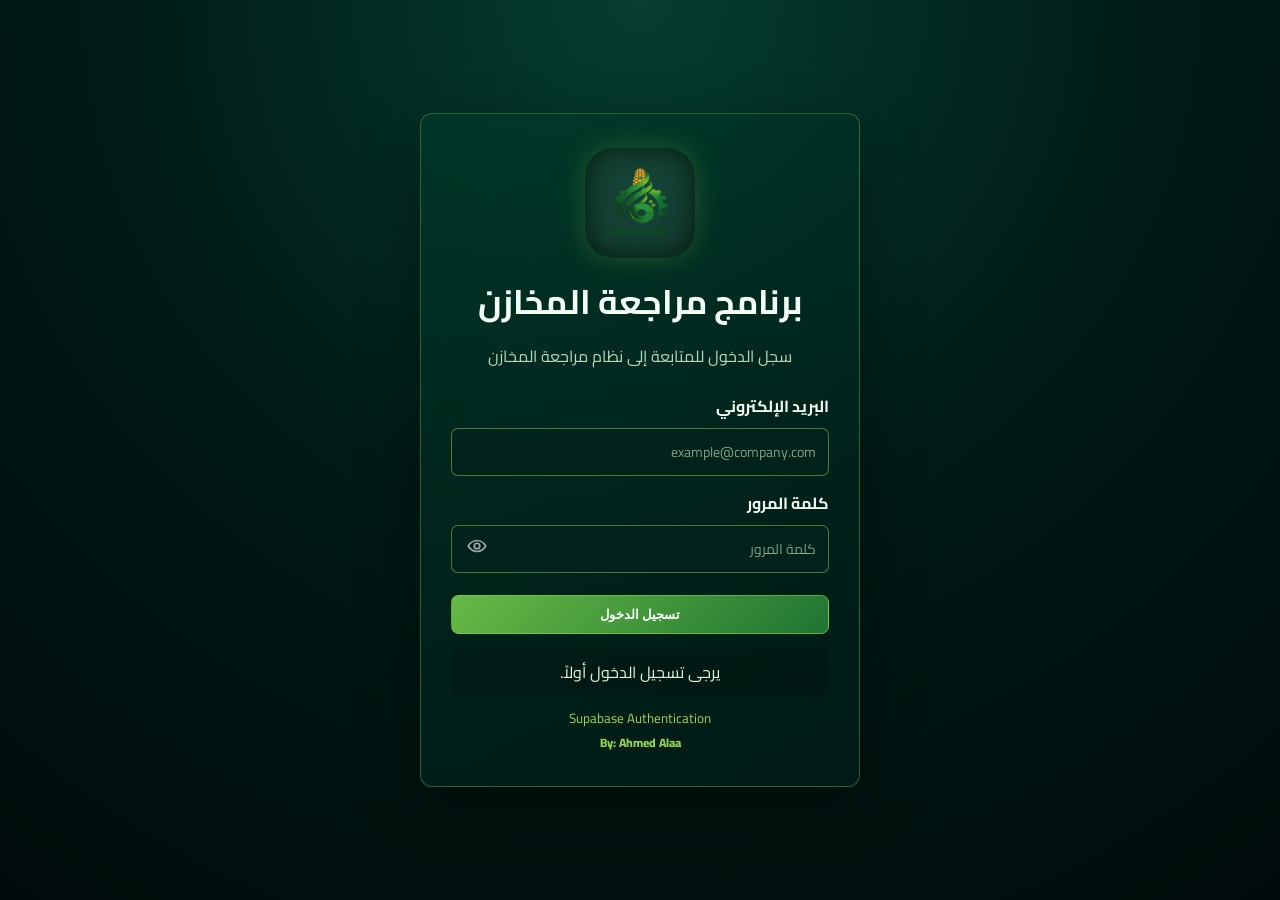
<file: index.html>
<!doctype html>
<html lang="ar" dir="rtl" data-theme="dark">
<head>
  <meta charset="UTF-8" />
  <meta name="viewport" content="width=device-width, initial-scale=1.0" />
  <meta name="theme-color" id="appThemeColorMeta" content="#003c2d" />
  <meta name="apple-mobile-web-app-capable" content="yes" />
  <meta name="apple-mobile-web-app-title" content="مراجعة المخازن" />
  <meta name="apple-mobile-web-app-status-bar-style" content="black-translucent" />
  <title>برنامج مراجعة المخازن</title>
  <script>
    (function(){
      var theme='dark';
      try{
        var saved=window.localStorage.getItem('auditTheme');
        if(saved==='light' || saved==='dark') theme=saved;
      }catch(_){ }
      document.documentElement.setAttribute('data-theme',theme);
    })();
  </script>
  <link rel="preconnect" href="https://fonts.googleapis.com" />
  <link rel="preconnect" href="https://fonts.gstatic.com" crossorigin />
  <link href="https://fonts.googleapis.com/css2?family=Cairo:wght@400;500;600;700;800;900&display=swap" rel="stylesheet" />
  <link rel="manifest" href="manifest.webmanifest" />
  <link rel="icon" type="image/png" sizes="32x32" href="assets/img/favicon-32.png" />
  <link rel="apple-touch-icon" sizes="180x180" href="assets/img/apple-touch-icon.png" />
  <link rel="stylesheet" href="assets/css/style.css?v=p15-6-20260929-1" />
  <link rel="stylesheet" href="assets/css/inventory-balance-match.css?v=p15-5-r2-20260929-1" />
  <link rel="stylesheet" href="assets/css/custom-date-picker.css?v=p15-8-date-light-20261001-1" />
  <link rel="stylesheet" href="assets/css/operation-progress.css?v=p14-9-hidden-loading-guard-20260926-1" />
</head>
<body>
  <section id="loginScreen" class="login-screen">
    <div class="login-card glass">
      <button class="login-logo-refresh" id="loginLogoRefreshBtn" type="button" aria-label="تحديث البرنامج" title="تحديث البرنامج" disabled tabindex="-1"><img class="login-logo" src="assets/img/logo.png" alt="شعار البرنامج" /></button>
      <h1>برنامج مراجعة المخازن</h1>
      <p>سجل الدخول للمتابعة إلى نظام مراجعة المخازن</p>
      <label>البريد الإلكتروني
        <input type="email" id="mainLoginEmail" placeholder="example@company.com" autocomplete="username" />
      </label>
      <label>كلمة المرور
        <span class="login-password-wrap"><input type="password" id="mainLoginPassword" placeholder="كلمة المرور" autocomplete="current-password" /><button class="login-password-toggle" id="mainLoginPasswordToggle" type="button" aria-label="إظهار كلمة المرور" aria-pressed="false"><span class="password-icon password-icon-eye" aria-hidden="true"><svg viewBox="0 0 24 24" fill="none" stroke="currentColor" stroke-width="1.9" stroke-linecap="round" stroke-linejoin="round"><path d="M2.5 12s3.5-6 9.5-6 9.5 6 9.5 6-3.5 6-9.5 6-9.5-6-9.5-6Z"></path><circle cx="12" cy="12" r="3"></circle></svg></span></button></span>
      </label>
      <button class="primary login-submit" id="mainLoginBtn" type="button">تسجيل الدخول</button>
      <div class="login-status" id="mainLoginStatus">يرجى تسجيل الدخول أولاً.</div>
      <small class="login-note">Supabase Authentication</small>
      <small class="login-author">By: Ahmed Alaa</small>
    </div>
  </section>
  <div class="app-shell app-hidden" id="appShell">
    <aside class="sidebar" id="appSidebar">
      <button class="sidebar-toggle" id="sidebarToggleBtn" type="button" aria-label="فتح أو إغلاق القائمة الجانبية" title="فتح أو إغلاق القائمة"><span class="sidebar-toggle-icon" data-modern-icon="menu" aria-hidden="true"></span></button>
      <div class="brand">
        <img class="brand-logo" src="assets/img/logo.png" alt="شعار المصانع" />
        <div>
          <h2>الإيمان للأعلاف</h2>
          <p>WAREHOUSE AUDIT SYSTEM</p>
        </div>
      </div>
      <nav class="nav" aria-label="القائمة الرئيسية">
        <button class="nav-item active" data-section="dashboard">الرئيسية <span class="nav-icon" data-icon="home"></span></button>
        <button class="nav-item" data-section="upload">رفع التقارير <span class="nav-icon" data-icon="upload"></span></button>
        <button class="nav-item" data-section="sales">مراجعة البيع <span class="nav-icon" data-icon="sales"></span></button>
        <button class="nav-item" data-section="inbound">مراجعة الوارد <span class="nav-icon" data-icon="inbound"></span></button>
                <button class="nav-item" data-section="raw_materials">&#x0645;&#x062A;&#x0627;&#x0628;&#x0639;&#x0629; &#x0627;&#x0644;&#x062E;&#x0627;&#x0645;&#x0627;&#x062A; <span class="nav-icon" data-icon="production"></span></button>
        <div class="nav-submenu-group inventory-audit-nav-group" data-inventory-nav-group>
          <button class="nav-item inventory-audit-nav-parent" data-label="الجرد وتوثيق المخزون" type="button" data-inventory-nav-toggle aria-expanded="false">الجرد وتوثيق المخزون <span class="inventory-audit-nav-chevron" aria-hidden="true">⌄</span> <svg class="nav-icon" viewBox="0 0 24 24" aria-hidden="true" fill="none" stroke="currentColor" stroke-width="1.9" stroke-linecap="round" stroke-linejoin="round"><path d="M14 2H6a2 2 0 0 0-2 2v16a2 2 0 0 0 2 2h12a2 2 0 0 0 2-2V8Z"></path><path d="M14 2v6h6"></path><path d="M16 13H8"></path><path d="M16 17H8"></path><path d="M10 9H8"></path></svg></button>
          <div class="nav-submenu inventory-audit-nav-submenu" hidden>
            <button class="nav-item nav-subitem" data-section="inventory_closing" type="button">مستند الجرد</button>
            <button class="nav-item nav-subitem" data-section="inventory_differences" type="button">فروق الجرد</button>
            <button class="nav-item nav-subitem" data-section="inventory_expiry_tracking" type="button">تتبع تواريخ الإنتاج</button>
          </div>
        </div>
        <button class="nav-item" data-section="reports">التقارير <span class="nav-icon" data-icon="reports"></span></button>
        <div class="nav-submenu-group inventory-audit-nav-group department-personnel-nav-group" data-department-personnel-nav-group>
          <button class="nav-item inventory-audit-nav-parent department-personnel-nav-parent" data-label="إدارة أفراد القسم" type="button" data-department-personnel-nav-toggle aria-expanded="false">إدارة أفراد القسم <span class="inventory-audit-nav-chevron" aria-hidden="true">⌄</span> <span class="nav-icon" data-icon="users"></span></button>
          <div class="nav-submenu inventory-audit-nav-submenu department-personnel-nav-submenu" hidden>
            <button class="nav-item nav-subitem" data-section="department_storekeepers" type="button">جدول أمناء المخازن</button>
            <button class="nav-item nav-subitem" data-section="department_weekly_leave_schedule" type="button">جدول الأجازات الأسبوعي</button>
            <button class="nav-item nav-subitem" data-section="department_hr_reports" type="button">تقارير HR</button>
            <button class="nav-item nav-subitem" data-section="department_evaluations" type="button">التقييمات</button>
            <button class="nav-item nav-subitem" data-section="department_loading_errors" type="button">سجل أخطاء التحميل</button>
          </div>
        </div>
        <button class="nav-item" data-section="users">إدارة المستخدمين <span class="nav-icon" data-icon="users"></span></button>
        <button class="nav-item" data-section="permissions">إدارة الصلاحيات <span class="nav-icon" data-icon="shield"></span></button>
        <button class="nav-item" data-section="settings">الإعدادات <span class="nav-icon" data-icon="settings"></span></button>
      </nav>
    </aside>

    <main class="main">
      <header class="topbar">
        <div class="user-card">
          <div class="avatar" id="currentUserAvatar">أ</div>
          <div><strong id="currentUserName">--</strong><small id="currentUserRole">--</small></div>
          <button class="theme-toggle" id="themeToggleBtn" data-theme-toggle type="button" aria-label="تفعيل الوضع النهاري" aria-pressed="false" title="تفعيل الوضع النهاري">
            <span class="theme-toggle-icon theme-toggle-icon-sun" aria-hidden="true"><svg viewBox="0 0 24 24" fill="none" stroke="currentColor" stroke-width="1.9" stroke-linecap="round" stroke-linejoin="round"><circle cx="12" cy="12" r="3.75"></circle><path d="M12 2.25v2.1M12 19.65v2.1M2.25 12h2.1M19.65 12h2.1M5.1 5.1l1.5 1.5M17.4 17.4l1.5 1.5M18.9 5.1l-1.5 1.5M6.6 17.4l-1.5 1.5"></path></svg></span>
            <span class="theme-toggle-icon theme-toggle-icon-moon" aria-hidden="true"><svg viewBox="0 0 24 24" fill="none" stroke="currentColor" stroke-width="1.9" stroke-linecap="round" stroke-linejoin="round"><path d="M20.25 14.35A8.35 8.35 0 0 1 9.65 3.75 8.5 8.5 0 1 0 20.25 14.35Z"></path><path d="M17.8 4.1v2.7M16.45 5.45h2.7M20.1 8.1v1.9M19.15 9.05h1.9"></path></svg></span>
          </button>
          <div class="clock" aria-live="polite"><b id="cairoTime">--:--</b><small id="cairoDate">توقيت القاهرة</small></div><button class="top-logout" id="topLogoutBtn" type="button" title="تسجيل الخروج">خروج</button>
        </div>
        <div class="page-title">
          <img src="assets/img/logo.png" alt="شعار البرنامج" />
          <div>
            <h1>برنامج مراجعة المخازن</h1>
            <p>مراجعة حركات المنتج التام والخامات في مصانع الأعلاف</p>
          </div>
        </div>
      </header>

      <section id="globalFilters" class="filters glass filters-hidden" aria-hidden="true">
        <button class="mobile-inbound-filter-close" id="mobileInboundFilterCloseBtn" type="button" style="display:none" aria-label="إغلاق الفلاتر">×</button>
        <label>المصنع<select id="plantFilter"><option value="all">الكل</option></select></label>
        <label>المخزن<select id="warehouseFilter"><option value="all">الكل</option></select></label>
        <label>نوع المخزن<select id="warehouseTypeFilter"><option value="all">الكل</option><option value="finished">منتج تام</option><option value="raw">خامات/تصنيع</option></select></label>
        <label>نوع الحركة<select id="movementFilter"><option value="all">الكل</option><option value="sales">مراجعة البيع</option><option value="inbound">مراجعة الوارد</option><option value="transfer">تحويلات</option><option value="adjustment">تسويات</option></select></label>
        <label>حالة الوارد<select id="inboundStatusFilter"><option value="all">كل الحركات</option><option value="matched">مطابق</option><option value="weight_diff">فرق وزن</option><option value="not_cleared">لم يتم التصفية</option><option value="cancelled">ملغي (101/102)</option><option value="settled_after">مستلم بعد التصفية (Z13 / 101)</option></select></label>
        <label>من<input type="date" id="fromDate"></label>
        <label>إلى<input type="date" id="toDate"></label>
        <button class="primary" id="searchBtn">بحث <span class="button-svg-icon" data-modern-icon="search" aria-hidden="true"></span></button>
        <button class="secondary" id="resetBtn">إعادة تعيين <span class="button-svg-icon" data-modern-icon="reset" aria-hidden="true"></span></button>
      </section>

        <div class="mobile-dashboard-shell" style="display:none">
          <header class="mobile-dashboard-header">
            <div class="mobile-dashboard-user">
              <div class="avatar mobile-dashboard-avatar" id="mobileDashboardAvatar">أ</div>
              <div class="mobile-dashboard-user-text">
                <strong id="mobileDashboardUserName">--</strong>
                <small id="mobileDashboardUserRole">--</small>
              </div>
            </div>
            <div class="mobile-dashboard-session-actions">
              <button class="mobile-dashboard-refresh" id="mobileDashboardRefreshBtn" type="button" aria-label="تحديث البرنامج" title="تحديث البرنامج">
                <svg viewBox="0 0 24 24" aria-hidden="true"><path d="M20 6v5h-5"/><path d="M19 11a7.5 7.5 0 1 0 1 5"/></svg>
              </button>
              <button class="mobile-dashboard-theme-toggle" id="mobileDashboardThemeToggleBtn" data-theme-toggle type="button" aria-label="تفعيل الوضع النهاري" aria-pressed="false" title="تفعيل الوضع النهاري">
                <span class="theme-toggle-icon theme-toggle-icon-sun" aria-hidden="true"><svg viewBox="0 0 24 24" fill="none" stroke="currentColor" stroke-width="1.9" stroke-linecap="round" stroke-linejoin="round"><circle cx="12" cy="12" r="3.75"></circle><path d="M12 2.25v2.1M12 19.65v2.1M2.25 12h2.1M19.65 12h2.1M5.1 5.1l1.5 1.5M17.4 17.4l1.5 1.5M18.9 5.1l-1.5 1.5M6.6 17.4l-1.5 1.5"></path></svg></span>
                <span class="theme-toggle-icon theme-toggle-icon-moon" aria-hidden="true"><svg viewBox="0 0 24 24" fill="none" stroke="currentColor" stroke-width="1.9" stroke-linecap="round" stroke-linejoin="round"><path d="M20.25 14.35A8.35 8.35 0 0 1 9.65 3.75 8.5 8.5 0 1 0 20.25 14.35Z"></path><path d="M17.8 4.1v2.7M16.45 5.45h2.7M20.1 8.1v1.9M19.15 9.05h1.9"></path></svg></span>
              </button>
              <button class="mobile-dashboard-logout" id="mobileDashboardLogoutBtn" type="button" aria-label="تسجيل الخروج">
                <svg viewBox="0 0 24 24" aria-hidden="true"><path d="M12 3v8"/><path d="M7.2 6.8a7 7 0 1 0 9.6 0"/></svg>
              </button>
            </div>
          </header>
          <nav class="mobile-dashboard-tabs" aria-label="اختصارات الشاشة الرئيسية" aria-hidden="true">
            <button class="mobile-dashboard-tab nav-item active" data-section="dashboard" type="button" aria-label="الرئيسية" tabindex="-1"><svg viewBox="0 0 24 24" aria-hidden="true"><path d="M3 11.5 12 4l9 7.5"/><path d="M5.5 10.5V20h13v-9.5"/></svg></button>
            <button class="mobile-dashboard-tab nav-item" data-section="users" type="button" aria-label="المستخدمين" tabindex="-1"><svg viewBox="0 0 24 24" aria-hidden="true"><path d="M16 11a4 4 0 1 0-8 0"/><path d="M5 21a7 7 0 0 1 14 0"/></svg></button>
            <button class="mobile-dashboard-tab nav-item" data-section="inbound" type="button" aria-label="المخازن" tabindex="-1"><svg viewBox="0 0 24 24" aria-hidden="true"><path d="M4 7h16v13H4z"/><path d="M12 4v9"/><path d="m8 9 4 4 4-4"/></svg></button>
            <button class="mobile-dashboard-tab nav-item" data-section="settings" type="button" aria-label="الحساب" tabindex="-1"><svg viewBox="0 0 24 24" aria-hidden="true"><circle cx="12" cy="8" r="4"/><path d="M5 21a7 7 0 0 1 14 0"/></svg></button>
            <button class="mobile-dashboard-tab nav-item" data-section="reports" type="button" aria-label="الإشعارات" tabindex="-1"><svg viewBox="0 0 24 24" aria-hidden="true"><path d="M18 8a6 6 0 0 0-12 0c0 7-3 7-3 9h18c0-2-3-2-3-9"/><path d="M10 21h4"/></svg></button>
            <button class="mobile-dashboard-tab nav-item" data-section="settings" type="button" aria-label="القائمة" tabindex="-1"><svg viewBox="0 0 24 24" aria-hidden="true"><path d="M4 7h16M4 12h16M4 17h16"/></svg></button>
          </nav>
          <button class="mobile-dashboard-filter-trigger" id="mobileDashboardFilterBtn" type="button" style="display:none" aria-controls="dashboardFilters" aria-expanded="false">
            <span class="mobile-filter-icon" aria-hidden="true"><svg viewBox="0 0 24 24"><path d="M4 6h16M7 12h10M10 18h4"/><circle cx="8" cy="6" r="2"/><circle cx="16" cy="12" r="2"/><circle cx="12" cy="18" r="2"/></svg></span>
            <span><b>فلترة النتائج</b><small>المصنع / المخزن / التاريخ</small></span>
          </button>
          <div class="mobile-dashboard-filter-overlay" id="mobileDashboardFilterOverlay" style="display:none" aria-hidden="true"></div>
          <nav class="mobile-dashboard-bottom-nav" aria-label="التنقل السفلي">
            <button class="mobile-bottom-nav-item nav-item active" data-section="dashboard" type="button"><svg viewBox="0 0 24 24" aria-hidden="true"><path d="M3 11.5 12 4l9 7.5"/><path d="M5.5 10.5V20h13v-9.5"/><path d="M9.5 20v-5h5v5"/></svg><b>الرئيسية</b></button>
            <button class="mobile-bottom-nav-item nav-item" data-section="reports" type="button"><svg viewBox="0 0 24 24" aria-hidden="true"><path d="M5 20V4h14v16"/><path d="M8 17v-5M12 17V7M16 17v-8"/></svg><b>التقارير</b></button>
            <button class="mobile-bottom-nav-item nav-item" data-section="sales" type="button"><svg viewBox="0 0 24 24" aria-hidden="true"><path d="M4 7h16v11H4z"/><path d="M7 7V5h10v2"/><path d="M8 12h8M8 15h5"/></svg><b>مراجعة البيع</b></button>
            <button class="mobile-bottom-nav-item nav-item" data-section="settings" type="button"><svg viewBox="0 0 24 24" aria-hidden="true"><path d="M12 8.5a3.5 3.5 0 1 0 0 7 3.5 3.5 0 0 0 0-7Z"/><path d="M19 12a7 7 0 0 0-.1-1.2l2-1.5-2-3.4-2.4 1a7 7 0 0 0-2-1.2L14.2 3h-4.4l-.3 2.7a7 7 0 0 0-2 1.2l-2.4-1-2 3.4 2 1.5A7 7 0 0 0 5 12c0 .4 0 .8.1 1.2l-2 1.5 2 3.4 2.4-1a7 7 0 0 0 2 1.2l.3 2.7h4.4l.3-2.7a7 7 0 0 0 2-1.2l2.4 1 2-3.4-2-1.5c.1-.4.1-.8.1-1.2Z"/></svg><b>الإعدادات</b></button>
            <button class="mobile-bottom-nav-item mobile-drawer-open" type="button" aria-label="فتح القائمة" aria-controls="mobileDashboardDrawer" aria-expanded="false"><svg viewBox="0 0 24 24" aria-hidden="true"><path d="M4 7h16M4 12h16M4 17h16"/></svg><b>القائمة</b></button>
          </nav>
          <div class="mobile-drawer-overlay" id="mobileDrawerOverlay" style="display:none" aria-hidden="true"></div>
          <aside class="mobile-side-drawer" id="mobileDashboardDrawer" style="display:none" aria-hidden="true">
            <div class="mobile-drawer-head"><strong>القائمة</strong><button class="mobile-drawer-close" type="button" aria-label="إغلاق القائمة">×</button></div>
            <button class="mobile-drawer-item" data-mobile-section="upload" type="button"><svg viewBox="0 0 24 24" aria-hidden="true"><path d="M12 16V4"/><path d="m7 9 5-5 5 5"/><path d="M5 20h14"/></svg><span>رفع التقارير</span></button>
            <button class="mobile-drawer-item" data-mobile-section="inbound" type="button"><svg viewBox="0 0 24 24" aria-hidden="true"><path d="M4 7h16v13H4z"/><path d="M12 4v9"/><path d="m8 9 4 4 4-4"/></svg><span>مراجعة الوارد</span></button>
                        <button class="mobile-drawer-item" data-mobile-section="raw_materials" type="button"><svg viewBox="0 0 24 24" aria-hidden="true"><path d="M4 20V9l8-4 8 4v11"/><path d="M8 20v-6h8v6"/><path d="M8 11h.01M12 11h.01M16 11h.01"/></svg><span>متابعة الخامات</span></button>            <div class="mobile-drawer-submenu-group inventory-audit-mobile-group" data-inventory-mobile-nav-group>
              <button class="mobile-drawer-item inventory-audit-mobile-parent" type="button" data-inventory-mobile-toggle aria-expanded="false"><svg viewBox="0 0 24 24" aria-hidden="true"><path d="M14 2H6a2 2 0 0 0-2 2v16a2 2 0 0 0 2 2h12a2 2 0 0 0 2-2V8Z"></path><path d="M14 2v6h6"></path><path d="M16 13H8"></path><path d="M16 17H8"></path><path d="M10 9H8"></path></svg><span>الجرد وتوثيق المخزون</span><b class="inventory-audit-nav-chevron" aria-hidden="true">⌄</b></button>
              <div class="mobile-drawer-submenu inventory-audit-mobile-submenu" hidden>
                <button class="mobile-drawer-item mobile-drawer-subitem" data-mobile-section="inventory_closing" type="button"><span>مستند الجرد</span></button>
                <button class="mobile-drawer-item mobile-drawer-subitem" data-mobile-section="inventory_differences" type="button"><span>فروق الجرد</span></button>
                <button class="mobile-drawer-item mobile-drawer-subitem" data-mobile-section="inventory_expiry_tracking" type="button"><span>تتبع تواريخ الإنتاج</span></button>
              </div>
            </div>
            <div class="mobile-drawer-submenu-group inventory-audit-mobile-group department-personnel-mobile-group" data-department-personnel-mobile-nav-group>
              <button class="mobile-drawer-item inventory-audit-mobile-parent department-personnel-mobile-parent" type="button" data-department-personnel-mobile-toggle aria-expanded="false"><svg viewBox="0 0 24 24" aria-hidden="true"><path d="M16 11a4 4 0 1 0-8 0"/><path d="M5 21a7 7 0 0 1 14 0"/><path d="M18 8a3 3 0 0 1 3 3"/></svg><span>إدارة أفراد القسم</span><b class="inventory-audit-nav-chevron" aria-hidden="true">⌄</b></button>
              <div class="mobile-drawer-submenu inventory-audit-mobile-submenu department-personnel-mobile-submenu" hidden>
                <button class="mobile-drawer-item mobile-drawer-subitem" data-mobile-section="department_storekeepers" type="button"><span>جدول أمناء المخازن</span></button>
                <button class="mobile-drawer-item mobile-drawer-subitem" data-mobile-section="department_weekly_leave_schedule" type="button"><span>جدول الأجازات الأسبوعي</span></button>
                <button class="mobile-drawer-item mobile-drawer-subitem" data-mobile-section="department_hr_reports" type="button"><span>تقارير HR</span></button>
                <button class="mobile-drawer-item mobile-drawer-subitem" data-mobile-section="department_evaluations" type="button"><span>التقييمات</span></button>
                <button class="mobile-drawer-item mobile-drawer-subitem" data-mobile-section="department_loading_errors" type="button"><span>سجل أخطاء التحميل</span></button>
              </div>
            </div>
            <button class="mobile-drawer-item" data-mobile-section="users" type="button"><svg viewBox="0 0 24 24" aria-hidden="true"><path d="M16 11a4 4 0 1 0-8 0"/><path d="M5 21a7 7 0 0 1 14 0"/><path d="M18 8a3 3 0 0 1 3 3"/></svg><span>إدارة المستخدمين</span></button>
            <button class="mobile-drawer-item" data-mobile-section="permissions" type="button"><svg viewBox="0 0 24 24" aria-hidden="true"><path d="M12 3 5 6v5c0 4.5 3 8 7 10 4-2 7-5.5 7-10V6l-7-3Z"/><path d="m9 12 2 2 4-5"/></svg><span>إدارة الصلاحيات</span></button>
          </aside>
        </div>
      <section id="dashboard" class="section active-section">
        <div class="mobile-dashboard-period-label" id="mobileDashboardPeriodLabel" style="display:none" aria-live="polite">
          <span aria-hidden="true"><svg viewBox="0 0 24 24"><path d="M7 3v4M17 3v4"/><path d="M4 8h16"/><path d="M5 5h14v16H5z"/><path d="M8 12h.01M12 12h.01M16 12h.01M8 16h.01M12 16h.01"/></svg></span>
          <b>تاريخ التقرير: --/--/----</b>
          <button class="mobile-period-png-btn" id="mobileDashboardPeriodPngBtn" type="button" aria-label="تصدير الداشبورد PNG">PNG</button>
        </div>
        <h2 class="mobile-dashboard-stats-title" style="display:none"><span>Total Key Stats</span><button class="mobile-kpi-group-png-btn" id="mobileKpiGroupPngBtn" type="button" aria-label="تصدير كروت المؤشرات PNG">PNG</button></h2>
        <section class="filters glass dashboard-filters" id="dashboardFilters">
          <button class="mobile-filter-close" id="mobileFilterCloseBtn" type="button" style="display:none" aria-label="إغلاق الفلاتر">×</button>
          <label>المصنع<select id="dashboardPlantFilter"><option value="all">كل المصانع</option></select></label>
          <label>المخزن<select id="dashboardWarehouseFilter"><option value="all">كل المخازن</option></select></label>
          <label>من<input type="date" id="dashboardFromDate"></label>
          <label>إلى<input type="date" id="dashboardToDate"></label>
          <button class="primary" id="dashboardSearchBtn" type="button">بحث <span class="button-svg-icon" data-modern-icon="search" aria-hidden="true"></span></button>
          <button class="secondary" id="dashboardResetBtn" type="button">إعادة تعيين <span class="button-svg-icon" data-modern-icon="reset" aria-hidden="true"></span></button>
        </section>
        <div class="cards" id="kpiCards"></div>
        <div class="grid-3">
          <article class="panel glass"><h3>توزيع المبيعات على مخازن المنتج التام</h3><canvas id="donutChart" width="340" height="240"></canvas><div id="movementLegend" class="legend"></div></article>
          <article class="panel glass warehouse-summary"><h3>مقارنة أداء المصانع</h3><div id="plantBarLegend" class="chart-clean-legend"></div><canvas id="plantBarChart" width="430" height="250"></canvas><div id="stockSummary"></div></article>
          <article class="panel glass line-chart-panel"><h3>اتجاه البيع والإنتاج خلال الفترة</h3><div id="lineChartLegend" class="chart-clean-legend"></div><canvas id="lineChart" width="560" height="320"></canvas></article>
        </div>
        <div class="bottom-grid executive-bottom-grid">
          <article class="panel glass review-panel heatmap-panel"><h3>الخريطة الحرارية للبيع (طن)</h3><small class="panel-subtitle">حسب الشهر الحالي</small><div class="sales-heatmap" id="alertsBox"></div></article>
          <article class="panel glass top-products-panel"><h3>أعلى 10 أصناف بيعاً</h3><div class="rank-table-wrap"><table id="latestTable"></table></div></article>
          <article class="panel glass top-warehouses-panel"><h3>أكثر 10 مخازن نشاطاً</h3><div class="rank-table-wrap"><table id="topWarehousesTable"></table></div></article>
          <article class="panel glass plant-performance-panel"><h3>أداء المصانع</h3><div id="plantsCards" class="plants-cards plant-progress-list"></div></article>
        </div>
      </section>

      <section id="upload" class="section">
        <article class="panel glass">
          <h2>رفع التقارير</h2>
          <p class="hint">ارفع ملفات التقارير اليومية مع تحديد تاريخ التقرير، ويمكنك عرض سجل النسخ المرفوعة أو حذفها أو استبدالها عند الحاجة.</p>

          <div class="upload-report-tabs" role="tablist" aria-label="أنواع التقارير">
            <button class="upload-report-tab active" type="button" data-upload-tab="sales">مراجعة مبيعات المنتج التام والتحويلات المخزنية</button>
            <button class="upload-report-tab" type="button" data-upload-tab="incoming">الوارد من MB51</button>
            <button class="upload-report-tab" type="button" data-upload-tab="scale">تقرير الميزان</button>
            <button class="upload-report-tab" type="button" data-upload-tab="freight">نولون الوارد</button>
                      <button class="upload-report-tab" type="button" data-upload-tab="current_plant_stock">&#x0631;&#x0641;&#x0639; &#x0631;&#x0635;&#x064A;&#x062F; &#x0627;&#x0644;&#x0645;&#x0635;&#x0646;&#x0639; &#x0627;&#x0644;&#x062D;&#x0627;&#x0644;&#x064A;</button>
            <button class="upload-report-tab" type="button" data-upload-tab="consumption_rate">&#x0645;&#x0639;&#x062F;&#x0644; &#x0627;&#x0644;&#x0627;&#x0633;&#x062A;&#x0647;&#x0644;&#x0627;&#x0643;</button>
            <button class="upload-report-tab" type="button" data-upload-tab="inventory_closing_wf01">رفع تقرير تقفيل الواحة</button>
            <button class="upload-report-tab" type="button" data-upload-tab="inventory_closing_el01">رفع تقرير تقفيل المصنع الرئيسي</button>
            <button class="upload-report-tab" type="button" data-upload-tab="inventory_closing_el02">رفع تقرير تقفيل مصنع العامرية</button>
</div>
          <label class="mobile-upload-type-field" for="mobileUploadReportType" style="display:none">
            نوع التقرير
            <select id="mobileUploadReportType" aria-label="نوع التقرير">
              <option value="sales">مراجعة مبيعات المنتج التام والتحويلات المخزنية</option>
              <option value="incoming">الوارد من MB51</option>
              <option value="scale">تقرير الميزان</option>
              <option value="freight">نولون الوارد</option>
                          <option value="current_plant_stock">&#x0631;&#x0641;&#x0639; &#x0631;&#x0635;&#x064A;&#x062F; &#x0627;&#x0644;&#x0645;&#x0635;&#x0646;&#x0639; &#x0627;&#x0644;&#x062D;&#x0627;&#x0644;&#x064A;</option>
              <option value="consumption_rate">&#x0645;&#x0639;&#x062F;&#x0644; &#x0627;&#x0644;&#x0627;&#x0633;&#x062A;&#x0647;&#x0644;&#x0627;&#x0643;</option>
              <option value="inventory_closing_wf01">رفع تقرير تقفيل الواحة</option>
              <option value="inventory_closing_el01">رفع تقرير تقفيل المصنع الرئيسي</option>
              <option value="inventory_closing_el02">رفع تقرير تقفيل مصنع العامرية</option>
</select>
          </label>

          <div class="upload-tab-panel active" id="salesUploadPanel" data-upload-panel="sales">
            <div class="daily-upload-box">
              <label class="report-date-field">
                تاريخ التقرير
                <input type="date" id="salesReportDateInput" />
              </label>
              <button class="primary" id="pickSalesFileBtn" type="button">اختيار ورفع ملف المبيعات</button>
              <button class="secondary raw-template-download-btn" id="downloadSalesTemplateBtn" type="button" data-template-key="sales">تحميل القالب</button>
            </div>
            <input type="file" id="salesExcelInput" accept=".xlsx,.xls,.csv" hidden />
            <div class="drop-zone" id="salesDropZone">
              اختر ملف Excel للمبيعات أو اسحبه هنا
              <br>
              <small>يتم تحليل البيانات في مساحة مؤقتة ثم حفظ النتائج المجمعة فقط، مع توثيق بصمة SHA256 للملف.</small>
              <div class="mobile-upload-card-content" style="display:none">
                <span class="mobile-upload-icon" aria-hidden="true">
                  <svg viewBox="0 0 24 24" focusable="false"><path d="M12 16V4"/><path d="m7 9 5-5 5 5"/><path d="M5 20h14"/></svg>
                </span>
                <strong>اسحب ملف Excel هنا</strong>
                <em>أو اضغط لاختيار الملف</em>
                <small>الحد الأقصى: 10 MB</small>
                <div class="mobile-upload-selected" id="salesMobileFileMeta" aria-live="polite"></div>
              </div>
            </div>
            <div class="upload-status" id="salesUploadStatus"></div>

            <div class="history-panel">
              <h3>التقارير الحالية المرفوعة</h3>
              <p class="hint">يتم الاحتفاظ بتقرير حالي واحد فقط لكل تاريخ. عند الاستبدال تُحذف النسخة السابقة نهائيًا بعد نجاح واعتماد النسخة الجديدة.</p>
              <div class="table-wrap"><table id="salesBatchesTable"></table></div>
            </div>
          </div>

          <div class="upload-tab-panel" id="incomingUploadPanel" data-upload-panel="incoming">
            <div class="daily-upload-box">
              <label class="report-date-field">
                تاريخ التقرير
                <input type="date" id="incomingReportDateInput" />
              </label>
              <button class="primary" id="pickIncomingFileBtn" type="button">اختيار ورفع ملف الوارد MB51</button>
              <button class="secondary raw-template-download-btn" id="downloadIncomingTemplateBtn" type="button" data-template-key="incoming">تحميل القالب</button>
            </div>
            <input type="file" id="incomingExcelInput" accept=".xlsx,.xls,.csv" hidden />
            <div class="drop-zone" id="incomingDropZone">
              اختر ملف Excel للوارد من MB51 أو اسحبه هنا
              <br>
              <small>سيتم حفظ البيانات الخام في incoming_raw_transactions وربطها بتاريخ التقرير المختار.</small>
              <div class="mobile-upload-card-content" style="display:none">
                <span class="mobile-upload-icon" aria-hidden="true">
                  <svg viewBox="0 0 24 24" focusable="false"><path d="M12 16V4"/><path d="m7 9 5-5 5 5"/><path d="M5 20h14"/></svg>
                </span>
                <strong>اسحب ملف Excel هنا</strong>
                <em>أو اضغط لاختيار الملف</em>
                <small>الحد الأقصى: 10 MB</small>
                <div class="mobile-upload-selected" id="incomingMobileFileMeta" aria-live="polite"></div>
              </div>
            </div>
            <div class="upload-status" id="incomingUploadStatus"></div>

            <div class="history-panel">
              <h3>سجل نسخ الوارد المرفوعة</h3>
              <p class="hint">يمكنك البحث والترتيب من رأس كل عمود، وعرض أو استبدال أو حذف أي نسخة.</p>
              <div class="table-wrap"><table id="incomingBatchesTable"></table></div>
            </div>
          </div>

          <div class="upload-tab-panel" id="scaleUploadPanel" data-upload-panel="scale">
            <div class="daily-upload-box">
              <label class="report-date-field">
                تاريخ التقرير
                <input type="date" id="scaleReportDateInput" />
              </label>
              <button class="primary" id="pickScaleFileBtn" type="button">اختيار ورفع ملف الميزان</button>
              <button class="secondary raw-template-download-btn" id="downloadScaleTemplateBtn" type="button" data-template-key="scale">تحميل القالب</button>
            </div>
            <input type="file" id="scaleExcelInput" accept=".xlsx,.xls,.csv" hidden />
            <div class="drop-zone" id="scaleDropZone">
              اختر ملف Excel لتقرير الميزان أو اسحبه هنا
              <br>
              <small>سيتم حفظ البيانات الخام في scale_raw_transactions وربطها بتاريخ التقرير المختار. عند توفر MB51 والميزان لنفس التاريخ يتم إنشاء مراجعة الوارد تلقائياً.</small>
              <div class="mobile-upload-card-content" style="display:none">
                <span class="mobile-upload-icon" aria-hidden="true">
                  <svg viewBox="0 0 24 24" focusable="false"><path d="M12 16V4"/><path d="m7 9 5-5 5 5"/><path d="M5 20h14"/></svg>
                </span>
                <strong>اسحب ملف Excel هنا</strong>
                <em>أو اضغط لاختيار الملف</em>
                <small>الحد الأقصى: 10 MB</small>
                <div class="mobile-upload-selected" id="scaleMobileFileMeta" aria-live="polite"></div>
              </div>
            </div>
            <div class="upload-status" id="scaleUploadStatus"></div>

            <div class="history-panel">
              <h3>سجل نسخ الميزان المرفوعة</h3>
              <p class="hint">يمكنك البحث والترتيب من رأس كل عمود، وعرض المراجعة أو استبدال أو حذف أي نسخة.</p>
              <div class="table-wrap"><table id="scaleBatchesTable"></table></div>
            </div>
          </div>

          <div class="upload-tab-panel" id="freightUploadPanel" data-upload-panel="freight">
            <div class="daily-upload-box">
              <label class="report-date-field">
                تاريخ تحديث المرجع
                <input type="date" id="freightReferenceDateInput" />
              </label>
              <button class="primary" id="pickFreightFileBtn" type="button">اختيار ورفع ملف نولون الوارد</button>
              <button class="secondary raw-template-download-btn" id="downloadFreightTemplateBtn" type="button" data-template-key="freight">تحميل القالب</button>
            </div>
            <input type="file" id="freightExcelInput" accept=".xlsx,.xls,.csv" hidden />
            <div class="drop-zone" id="freightDropZone">
              اختر ملف Excel لنولون الوارد أو اسحبه هنا
              <br>
              <small>سيتم تحديث جدول incoming_freight_rates كمرجع ثابت لمطابقة النولون في مراجعة الوارد.</small>
              <div class="mobile-upload-card-content" style="display:none">
                <span class="mobile-upload-icon" aria-hidden="true">
                  <svg viewBox="0 0 24 24" focusable="false"><path d="M12 16V4"/><path d="m7 9 5-5 5 5"/><path d="M5 20h14"/></svg>
                </span>
                <strong>اسحب ملف Excel هنا</strong>
                <em>أو اضغط لاختيار الملف</em>
                <small>الحد الأقصى: 10 MB</small>
                <div class="mobile-upload-selected" id="freightMobileFileMeta" aria-live="polite"></div>
              </div>
            </div>
            <div class="upload-status" id="freightUploadStatus"></div>

            <div class="history-panel">
              <h3>سجل تحديثات نولون الوارد</h3>
              <p class="hint">يمكنك البحث والترتيب من رأس كل عمود، وعرض المرجع الحالي أو حذف تحديث سابق.</p>
              <div class="table-wrap"><table id="freightBatchesTable"></table></div>
            </div>

            <div class="history-panel">
              <h3>المرجع الحالي لنولون الوارد</h3>
              <p class="hint">الصفوف النشطة المستخدمة حالياً في مطابقة النولون.</p>
              <div class="table-wrap"><table id="freightRatesTable"></table></div>
            </div>
            
          </div>
          <div class="upload-tab-panel" id="currentPlantStockUploadPanel" data-upload-panel="current_plant_stock" data-report-key="current_plant_stock">
            <div class="daily-upload-box">
              <button class="primary" id="pickCurrentPlantStockFileBtn" type="button">اختيار ورفع ملف رصيد المصنع الحالي</button>
              <button class="secondary raw-template-download-btn" id="downloadCurrentPlantStockTemplateBtn" type="button" data-template-key="current_plant_stock">تحميل القالب</button>
            </div>
            <input type="file" id="currentPlantStockExcelInput" accept=".xlsx,.xls" hidden />
            <div class="drop-zone" id="currentPlantStockDropZone">
              اختر ملف Excel لرصيد المصنع الحالي أو اسحبه هنا
              <br>
              <small>سيتم التحقق من ورقة Data ورؤوس الأعمدة، ثم حفظ النتائج المجمعة فقط بدون أرشفة Raw للحركات.</small>
            </div>
            <div class="upload-status" id="currentPlantStockUploadStatus">لم يتم رفع رصيد المصنع الحالي بعد.</div>
            <div class="history-panel">
              <h3>آخر رفع لرصيد المصنع الحالي</h3>
              <p class="hint">يعرض النسخة الحالية فقط مع عدد الصفوف والحجم قبل الضغط وبعده.</p>
              <div class="table-wrap"><table id="currentPlantStockBatchesTable"></table></div>
            </div>
          </div>

          <div class="upload-tab-panel" id="consumptionRateUploadPanel" data-upload-panel="consumption_rate" data-report-key="consumption_rate">
            <div class="daily-upload-box">
              <button class="primary" id="pickConsumptionRateFileBtn" type="button">اختيار ورفع ملف معدل الاستهلاك</button>
              <button class="secondary raw-template-download-btn" id="downloadConsumptionRateTemplateBtn" type="button" data-template-key="consumption_rate">تحميل القالب</button>
            </div>
            <input type="file" id="consumptionRateExcelInput" accept=".xlsx,.xls" hidden />
            <div class="drop-zone" id="consumptionRateDropZone">
              اختر ملف Excel لمعدل الاستهلاك أو اسحبه هنا
              <br>
              <small>سيتم التحقق من ورقة Data ورؤوس الأعمدة، ثم حفظ النتائج المجمعة فقط بدون أرشفة Raw للحركات.</small>
            </div>
            <div class="upload-status" id="consumptionRateUploadStatus">لم يتم رفع معدل الاستهلاك بعد.</div>
            <div class="history-panel">
              <h3>آخر رفع لمعدل الاستهلاك</h3>
              <p class="hint">يعرض النسخة الحالية فقط مع عدد الصفوف والحجم قبل الضغط وبعده.</p>
              <div class="table-wrap"><table id="consumptionRateBatchesTable"></table></div>
            </div>
          </div>
          
          <div class="upload-tab-panel" id="inventoryClosingWf01UploadPanel" data-upload-panel="inventory_closing_wf01">
            <div class="daily-upload-box">
              <label class="report-date-field">
                تاريخ التقرير
                <input type="date" class="inventory-closing-upload-date" id="inventoryClosingWf01DateInput" />
              </label>
              <button class="primary" id="pickInventoryClosingWf01FileBtn" type="button">اختيار ورفع تقرير تقفيل الواحة</button>
              <button class="secondary raw-template-download-btn" id="downloadInventoryClosingWf01TemplateBtn" type="button" data-template-key="inventory_closing_wf01">تحميل القالب</button>
            </div>
            <input type="file" id="inventoryClosingWf01ExcelInput" accept=".xlsx,.xls" hidden />
            <div class="drop-zone" id="inventoryClosingWf01DropZone">
              اختر ملف Excel لتقفيل الواحة أو اسحبه هنا
              <br>
              <small>يتم استخدام البيانات مؤقتًا للحساب ثم حفظ النتائج المجمعة فقط بدون أرشفة Raw.</small>
              <div class="mobile-upload-card-content" style="display:none">
                <span class="mobile-upload-icon" aria-hidden="true">
                  <svg viewBox="0 0 24 24" focusable="false"><path d="M12 16V4"/><path d="m7 9 5-5 5 5"/><path d="M5 20h14"/></svg>
                </span>
                <strong>اسحب ملف Excel هنا</strong>
                <em>أو اضغط لاختيار الملف</em>
                <small>الحد الأقصى: 10 MB</small>
                <div class="mobile-upload-selected" id="inventoryClosingWf01MobileFileMeta" aria-live="polite"></div>
              </div>
            </div>
            <div class="upload-status" id="inventoryClosingWf01UploadStatus">لم يتم رفع التقرير بعد.</div>

            <div class="history-panel">
              <h3>التقارير الحالية المرفوعة</h3>
              <p class="hint">يتم الاحتفاظ بتقرير حالي واحد لكل تاريخ. الاستبدال يحذف النسخة السابقة نهائيًا بعد نجاح الجديدة.</p>
              <div class="table-wrap"><table id="inventoryClosingWf01BatchesTable"></table></div>
            </div>
          </div>

          <div class="upload-tab-panel" id="inventoryClosingEl01UploadPanel" data-upload-panel="inventory_closing_el01">
            <div class="daily-upload-box">
              <label class="report-date-field">
                تاريخ التقرير
                <input type="date" class="inventory-closing-upload-date" id="inventoryClosingEl01DateInput" />
              </label>
              <button class="primary" id="pickInventoryClosingEl01FileBtn" type="button">اختيار ورفع تقرير تقفيل المصنع الرئيسي</button>
              <button class="secondary raw-template-download-btn" id="downloadInventoryClosingEl01TemplateBtn" type="button" data-template-key="inventory_closing_el01">تحميل القالب</button>
            </div>
            <input type="file" id="inventoryClosingEl01ExcelInput" accept=".xlsx,.xls" hidden />
            <div class="drop-zone" id="inventoryClosingEl01DropZone">
              اختر ملف Excel لتقفيل المصنع الرئيسي أو اسحبه هنا
              <br>
              <small>يتم استخدام البيانات مؤقتًا للحساب ثم حفظ النتائج المجمعة فقط بدون أرشفة Raw.</small>
              <div class="mobile-upload-card-content" style="display:none">
                <span class="mobile-upload-icon" aria-hidden="true">
                  <svg viewBox="0 0 24 24" focusable="false"><path d="M12 16V4"/><path d="m7 9 5-5 5 5"/><path d="M5 20h14"/></svg>
                </span>
                <strong>اسحب ملف Excel هنا</strong>
                <em>أو اضغط لاختيار الملف</em>
                <small>الحد الأقصى: 10 MB</small>
                <div class="mobile-upload-selected" id="inventoryClosingEl01MobileFileMeta" aria-live="polite"></div>
              </div>
            </div>
            <div class="upload-status" id="inventoryClosingEl01UploadStatus">لم يتم رفع التقرير بعد.</div>

            <div class="history-panel">
              <h3>التقارير الحالية المرفوعة</h3>
              <p class="hint">يتم الاحتفاظ بتقرير حالي واحد لكل تاريخ. الاستبدال يحذف النسخة السابقة نهائيًا بعد نجاح الجديدة.</p>
              <div class="table-wrap"><table id="inventoryClosingEl01BatchesTable"></table></div>
            </div>
          </div>

          <div class="upload-tab-panel" id="inventoryClosingEl02UploadPanel" data-upload-panel="inventory_closing_el02">
            <div class="daily-upload-box">
              <label class="report-date-field">
                تاريخ التقرير
                <input type="date" class="inventory-closing-upload-date" id="inventoryClosingEl02DateInput" />
              </label>
              <button class="primary" id="pickInventoryClosingEl02FileBtn" type="button">اختيار ورفع تقرير تقفيل مصنع العامرية</button>
              <button class="secondary raw-template-download-btn" id="downloadInventoryClosingEl02TemplateBtn" type="button" data-template-key="inventory_closing_el02">تحميل القالب</button>
            </div>
            <input type="file" id="inventoryClosingEl02ExcelInput" accept=".xlsx,.xls" hidden />
            <div class="drop-zone" id="inventoryClosingEl02DropZone">
              اختر ملف Excel لتقفيل مصنع العامرية أو اسحبه هنا
              <br>
              <small>يتم استخدام البيانات مؤقتًا للحساب ثم حفظ النتائج المجمعة فقط بدون أرشفة Raw.</small>
              <div class="mobile-upload-card-content" style="display:none">
                <span class="mobile-upload-icon" aria-hidden="true">
                  <svg viewBox="0 0 24 24" focusable="false"><path d="M12 16V4"/><path d="m7 9 5-5 5 5"/><path d="M5 20h14"/></svg>
                </span>
                <strong>اسحب ملف Excel هنا</strong>
                <em>أو اضغط لاختيار الملف</em>
                <small>الحد الأقصى: 10 MB</small>
                <div class="mobile-upload-selected" id="inventoryClosingEl02MobileFileMeta" aria-live="polite"></div>
              </div>
            </div>
            <div class="upload-status" id="inventoryClosingEl02UploadStatus">لم يتم رفع التقرير بعد.</div>

            <div class="history-panel">
              <h3>التقارير الحالية المرفوعة</h3>
              <p class="hint">يتم الاحتفاظ بتقرير حالي واحد لكل تاريخ. الاستبدال يحذف النسخة السابقة نهائيًا بعد نجاح الجديدة.</p>
              <div class="table-wrap"><table id="inventoryClosingEl02BatchesTable"></table></div>
            </div>
          </div>

        </article>
      </section>
      <section id="sales" class="section">
        <article class="panel glass">
          <div class="focus-mode-title-row" data-focus-section="sales">
            <h2>مراجعة البيع والتحويلات</h2>
            <div class="focus-mode-actions">
              <button class="secondary focus-mode-btn" id="salesFocusModeBtn" type="button" data-focus-target="sales">Focus Mode</button>
              <button class="secondary focus-mode-close-btn" id="salesFocusModeCloseBtn" type="button" data-focus-close hidden>إغلاق Focus Mode</button>
            </div>
          </div>
          <p class="hint">اختر تاريخ التقرير ثم مخزن البيع لعرض التقرير المجمع: كمية البيع، الإنتاج، التحويلات الصادرة، التحويلات الواردة، وإجمالي التحميل.</p>
          <div class="sales-report-date-bar">
            <label>
              تاريخ التقرير
              <select id="salesReportDateSelect"><option value="">كل النسخ المتاحة</option></select>
            </label>
          </div>
          <div id="salesTabs" class="subtabs"></div>
          <div class="export-actions">
            <button class="secondary export-btn" id="salesExportExcelBtn" type="button">تصدير Excel</button>
            <button class="secondary export-btn" id="salesExportPdfBtn" type="button">تصدير PDF</button>
            <button class="secondary export-btn" id="salesExportPngBtn" type="button">تصدير PNG</button>
          </div>
          <div class="table-wrap"><table id="salesTable"></table></div>
          <div id="salesPagination" hidden>
            <p id="salesPageStatus" class="hint" role="status" aria-live="polite"></p>
            <div class="export-actions">
              <button class="secondary" id="salesPagePrev" type="button" aria-controls="salesTable" disabled>الصفحة السابقة</button>
              <button class="secondary" id="salesPageNext" type="button" aria-controls="salesTable" disabled>الصفحة التالية</button>
            </div>
          </div>
        </article>
      </section>
      <section id="inbound" class="section">
        <article class="panel glass">
          <div class="focus-mode-title-row" data-focus-section="inbound">
            <h2>مراجعة الوارد</h2>
            <div class="focus-mode-actions">
              <button class="secondary focus-mode-btn" id="inboundFocusModeBtn" type="button" data-focus-target="inbound">Focus Mode</button>
              <button class="secondary focus-mode-close-btn" id="inboundFocusModeCloseBtn" type="button" data-focus-close hidden>إغلاق Focus Mode</button>
            </div>
          </div>
          <p class="hint">يتم إنشاء نتائج المراجعة تلقائياً عند توفر تقرير الوارد MB51 وتقرير الميزان لنفس تاريخ التقرير.</p>
          <button class="mobile-inbound-filter-trigger" id="mobileInboundFilterBtn" type="button" style="display:none" aria-controls="globalFilters" aria-expanded="false">
            <span class="mobile-filter-icon" aria-hidden="true"><svg viewBox="0 0 24 24"><path d="M4 6h16M7 12h10M10 18h4"/><circle cx="8" cy="6" r="2"/><circle cx="16" cy="12" r="2"/><circle cx="12" cy="18" r="2"/></svg></span>
            <span><b>فلترة النتائج</b><small>المصنع / المخزن / الحالة / التاريخ</small></span>
          </button>
          <div class="mobile-inbound-filter-overlay" id="mobileInboundFilterOverlay" style="display:none" aria-hidden="true"></div>
          <div class="report-tools-row">
            <div id="inboundResultsCount" class="hint">عدد الحركات المعروضة: 0</div>            <div class="export-actions compact">
              <button class="secondary export-btn" id="inboundExportExcelBtn" type="button">تصدير Excel</button>
              <button class="secondary export-btn" id="inboundExportPdfBtn" type="button">تصدير PDF</button>
              <div class="inbound-column-manager" id="inboundColumnManager">
                <button class="secondary export-btn inbound-columns-btn" id="inboundColumnManagerBtn" type="button" aria-expanded="false" aria-controls="inboundColumnManagerPopover">إدارة الأعمدة</button>
                <div class="inbound-column-popover" id="inboundColumnManagerPopover" hidden></div>
              </div>
            </div>
          </div>
          <div class="table-wrap"><table id="inboundTable"></table></div>
        </article>
      </section>
      <section id="raw_materials" class="section">
        <article class="panel glass raw-materials-shell">
          <div class="raw-materials-head">
            <div>
              <h2>متابعة الخامات</h2>
              <p class="hint">متابعة أرصدة الخامات ومعدلات الاستهلاك وعدد أيام التغطية.</p>
            </div>
            <div class="focus-mode-actions raw-materials-actions">
              <button class="secondary export-btn raw-materials-export-btn" id="rawMaterialsExportExcelBtn" type="button"><svg viewBox="0 0 24 24" aria-hidden="true"><path d="M14 2H6a2 2 0 0 0-2 2v16a2 2 0 0 0 2 2h12a2 2 0 0 0 2-2V8Z"></path><path d="M14 2v6h6"></path><path d="M8 13h8M8 17h8"></path></svg><span>تصدير Excel</span></button>
              <button class="secondary export-btn raw-materials-export-btn" id="rawMaterialsExportPdfBtn" type="button"><svg viewBox="0 0 24 24" aria-hidden="true"><path d="M14 2H6a2 2 0 0 0-2 2v16a2 2 0 0 0 2 2h12a2 2 0 0 0 2-2V8Z"></path><path d="M14 2v6h6"></path><path d="M8 12h8M8 16h5"></path></svg><span>تصدير PDF</span></button>
              <button class="secondary export-btn raw-materials-export-btn" id="rawMaterialsExportPngBtn" type="button"><svg viewBox="0 0 24 24" aria-hidden="true"><rect x="4" y="5" width="16" height="14" rx="2"></rect><path d="m8 15 3-3 2 2 3-4 2 5"></path><circle cx="9" cy="9" r="1"></circle></svg><span>تصدير PNG</span></button>
              <button class="secondary focus-mode-btn raw-materials-focus-btn" id="rawMaterialsFocusModeBtn" type="button" data-focus-target="raw_materials">Focus Mode</button><button class="secondary focus-mode-close-btn" id="rawMaterialsFocusModeCloseBtn" type="button" data-focus-close hidden>إغلاق Focus Mode</button>
            </div>
          </div>
          <div class="raw-materials-status upload-status" id="rawMaterialsStatus">جاهز لتحميل بيانات متابعة الخامات.</div>
          <button class="mobile-raw-materials-filter-trigger" id="mobileRawMaterialsFilterBtn" type="button" style="display:none" aria-controls="rawMaterialsFilters" aria-expanded="false">
            <span class="mobile-filter-icon" aria-hidden="true"><svg viewBox="0 0 24 24"><path d="M4 6h16M7 12h10M10 18h4"/><circle cx="8" cy="6" r="2"/><circle cx="16" cy="12" r="2"/><circle cx="12" cy="18" r="2"/></svg></span>
            <span><b>فلترة النتائج</b><small>المصنع / المخزن / المجموعة / الحالة</small></span>
          </button>
          <div class="mobile-raw-materials-filter-overlay" id="mobileRawMaterialsFilterOverlay" style="display:none" aria-hidden="true"></div>
          <div class="filters raw-materials-filters" id="rawMaterialsFilters">
            <button class="mobile-raw-materials-filter-close" id="mobileRawMaterialsFilterCloseBtn" type="button" style="display:none" aria-label="إغلاق الفلاتر">×</button>
            <label>
              المصنع
              <select id="rawMaterialsPlantFilter"><option value="all">كل المصانع</option></select>
            </label>
            <label id="rawMaterialsWarehouseField" hidden>
              المخزن
              <select id="rawMaterialsWarehouseFilter"><option value="all">كل المخازن</option></select>
            </label>
            <label id="rawMaterialsWarehouseTypeField" hidden>
              نوع المخزن
              <select id="rawMaterialsWarehouseTypeFilter"><option value="all">كل أنواع المخازن</option></select>
            </label>
            <label>
              مجموعة المواد
              <select id="rawMaterialsGroupFilter"><option value="all">كل المجموعات</option></select>
            </label>
            <label>
              الحالة
              <select id="rawMaterialsStatusFilter">
                <option value="all">كل الحالات</option>
                <option value="no_consumption">بدون استهلاك</option>
                <option value="critical">حرج</option>
                <option value="low">منخفض</option>
                <option value="safe">آمن</option>
                <option value="comfortable">مطمئن</option>
                <option value="surplus">زائد</option>
              </select>
            </label>
            <button class="primary" id="rawMaterialsSearchBtn" type="button">بحث</button>
            <button class="secondary" id="rawMaterialsResetBtn" type="button">إعادة تعيين</button>
          </div>
          <label class="raw-materials-mobile-tab-field" for="rawMaterialsMobileTabSelect">
            تبويب متابعة الخامات
            <select id="rawMaterialsMobileTabSelect" aria-label="اختيار تبويب متابعة الخامات">
              <option value="main">خامات رئيسية</option>
              <option value="bran">مجموعة الردة</option>
              <option value="packaging">مواد تعبئة وتغليف</option>
            </select>
          </label>
          <div class="subtabs raw-materials-tabs" role="tablist" aria-label="تبويبات متابعة الخامات">
            <button class="active" type="button" role="tab" aria-selected="true" aria-controls="rawMaterialsMainPanel" data-raw-materials-tab="main">خامات رئيسية</button>
            <button type="button" role="tab" aria-selected="false" aria-controls="rawMaterialsBranPanel" data-raw-materials-tab="bran">مجموعة الردة</button>
            <button type="button" role="tab" aria-selected="false" aria-controls="rawMaterialsPackagingPanel" data-raw-materials-tab="packaging">مواد تعبئة وتغليف</button>
          </div>
          <div class="raw-materials-tab-panel active" id="rawMaterialsMainPanel" role="tabpanel" data-raw-materials-panel="main">
            <div class="raw-materials-table-card raw-materials-focus-container">
              <div class="raw-materials-table-head"><h3>خامات رئيسية</h3><span id="rawMaterialsMainCount">0 مادة</span></div>
              <div class="table-wrap raw-materials-table-wrap"><table id="rawMaterialsMainTable"></table></div>
            </div>
          </div>
          <div class="raw-materials-tab-panel" id="rawMaterialsBranPanel" role="tabpanel" data-raw-materials-panel="bran" hidden>
            <div class="raw-materials-table-card raw-materials-focus-container">
              <div class="raw-materials-table-head"><h3>مجموعة الردة</h3><span id="rawMaterialsBranCount">0 مادة</span></div>
              <div class="table-wrap raw-materials-table-wrap"><table id="rawMaterialsBranTable"></table></div>
            </div>
          </div>
          <div class="raw-materials-tab-panel" id="rawMaterialsPackagingPanel" role="tabpanel" data-raw-materials-panel="packaging" hidden>
            <div class="raw-materials-table-card raw-materials-focus-container">
              <div class="raw-materials-table-head"><h3>مواد تعبئة وتغليف</h3><span id="rawMaterialsPackagingCount">0 مادة</span></div>
              <div class="table-wrap raw-materials-table-wrap"><table id="rawMaterialsPackagingTable"></table></div>
            </div>
          </div>        </article>
      </section>
      
            <section id="inventory_closing" class="section">
        <article class="panel glass" id="inventoryCountMainPanel" style="position: relative;">
          <div class="focus-mode-title-row" data-focus-section="inventory_closing">
            <h2>الجرد وتوثيق المخزون</h2>
            <div class="focus-mode-actions">
              <button class="secondary inventory-count-mobile-tool-btn" id="inventoryCountMobileSettingsBtn" type="button" aria-controls="inventoryCountSettingsBox" aria-expanded="false">إعدادات الجرد</button>
              <button class="secondary inventory-count-mobile-tool-btn" id="inventoryCountMobileExportBtn" type="button" aria-controls="inventoryCountMobileExportPanel" aria-expanded="false">تصدير</button>
              <button class="secondary inventory-count-mobile-tool-btn" id="inventoryCountMobileSearchBtn" type="button" aria-controls="inventoryCountMobileFilterPanel" aria-expanded="false">بحث وفلترة</button>
              <button class="secondary" id="inventoryBalanceMatchBtn" type="button">مطابقة الأرصدة</button>
              <button class="secondary export-btn inventory-count-export-btn" id="createInventoryDifferenceSnapshotBtn" type="button">إنشاء مستند فروق الجرد</button>
              <button class="secondary export-btn inventory-count-export-btn" id="inventoryCountAdjustmentNotesBtn" type="button">ملاحظات تعديل الجرد</button>
              <button class="secondary export-btn inventory-count-export-btn" id="inventoryCountColumnManagerBtn" type="button" aria-expanded="false" aria-controls="inventoryCountColumnManagerPanel">إدارة الأعمدة</button>
              <button class="secondary export-btn inventory-count-export-btn" id="inventoryCountExportPngBtn" type="button">PNG</button>
              <button class="secondary export-btn inventory-count-export-btn" id="inventoryCountExportPdfBtn" type="button">PDF</button>
              <button class="secondary export-btn inventory-count-export-btn" id="inventoryCountExportExcelBtn" type="button">EXCEL</button>
              <button class="secondary inventory-count-post-close-btn" id="inventoryCountPostCloseInvoiceBtn" type="button" disabled>تعديلات بعد إنهاء الجرد</button>
              <button class="secondary focus-mode-btn" id="inventoryClosingFocusModeBtn" type="button" data-focus-target="inventory_closing">Focus Mode</button>
              <button class="secondary focus-mode-close-btn" id="inventoryClosingFocusModeCloseBtn" type="button" data-focus-close hidden>إغلاق Focus Mode</button>
            </div>
          </div>
          <p class="hint">إنشاء جرد جديد وعرض أصناف الجرد والرصيد الدفتري من النسخة التي تم إنشاؤها.</p>

          <div id="inventoryCountMobileSheetOverlay" class="inventory-count-mobile-sheet-overlay" hidden aria-hidden="true"></div>
          <div id="inventoryCountMobileExportPanel" class="inventory-count-mobile-sheet inventory-count-mobile-export-panel" hidden aria-hidden="true" role="dialog" aria-label="تصدير الجرد">
            <div class="inventory-count-mobile-panel-head">
              <strong>تصدير</strong>
              <button class="inventory-count-mobile-panel-close" id="inventoryCountMobileExportCloseBtn" type="button" aria-label="إغلاق">&times;</button>
            </div>
            <div class="inventory-count-mobile-export-list">
              <button class="secondary" type="button" data-inventory-mobile-export="png">PNG</button>
              <button class="secondary" type="button" data-inventory-mobile-export="pdf">PDF</button>
              <button class="secondary" type="button" data-inventory-mobile-export="excel">EXCEL</button>
            </div>
          </div>

          <div id="inventoryCountMobileFilterPanel" class="inventory-count-mobile-sheet inventory-count-mobile-filter-panel" hidden aria-hidden="true" role="dialog" aria-label="بحث وفلترة">
            <div class="inventory-count-mobile-panel-head">
              <strong>بحث وفلترة</strong>
              <button class="inventory-count-mobile-panel-close" id="inventoryCountMobileSearchCloseBtn" type="button" aria-label="إغلاق">&times;</button>
            </div>
            <div class="inventory-count-mobile-filter-list"></div>
          </div>

          <div id="inventoryCountSettingsBox" class="glass-soft inventory-count-settings-box" style="display: grid; grid-template-columns: repeat(auto-fit, minmax(170px, 1fr)); gap: 12px; align-items: end; padding: 14px; border-radius: 12px; margin-bottom: 14px;">
            <div class="inventory-count-mobile-panel-head">
              <strong>إعدادات الجرد</strong>
              <button class="inventory-count-mobile-panel-close" id="inventoryCountMobileSettingsCloseBtn" type="button" aria-label="إغلاق">&times;</button>
            </div>
            <label style="display: flex; flex-direction: column; gap: 6px;">
              تاريخ الجرد
              <input id="inventoryCountDateInput" type="date" data-custom-date-picker data-custom-date-picker-placeholder="اختر تاريخ الجرد" aria-label="تاريخ الجرد" />
            </label>
            <label style="display: flex; flex-direction: column; gap: 6px;">
              المصنع
              <select id="inventoryCountPlantSelect">
                <option value="WF01">WF01</option>
                <option value="EL01">EL01</option>
                <option value="EL02">EL02</option>
              </select>
            </label>
            <label style="display: flex; flex-direction: column; gap: 6px;">
              المخزن
              <select id="inventoryCountWarehouseSelect">
                <option value="W401">W401</option>
              </select>
            </label>
            <div id="inventoryCountSelectedDateSummary" class="inventory-count-selected-date-summary is-empty" aria-live="polite"><span class="inventory-count-day-badge"></span><span class="inventory-count-date-value">اختر تاريخ الجرد</span></div>
            <div id="inventoryCountCurrentVersionMeta" class="hint" style="text-align: right; margin: 0; align-self: center;">الإصدار: — | عدد الأصناف: 0</div>
            <div class="inventory-count-create-actions">
              <button class="secondary inventory-count-refresh-btn" id="inventoryCountRefreshBtn" type="button" disabled>تحديث الجرد</button>
              <button class="primary" id="createInventoryCountBtn" type="button">جرد جديد</button>
            </div>
          </div>
          <div class="table-wrap" style="margin-top: 0;">
            <table id="inventoryCountLinesTable" data-no-universal-table="1" style="min-width: 1920px;">
              <thead>
                <tr class="inventory-count-head-row">
                  <th><button class="inventory-count-sort-btn" type="button" data-inventory-sort-key="material_code" aria-label="كود المادة"><span>كود المادة</span><span class="inventory-count-sort-indicator" aria-hidden="true"></span></button></th>
                  <th><button class="inventory-count-sort-btn" type="button" data-inventory-sort-key="material_name" aria-label="وصف المادة"><span>وصف المادة</span><span class="inventory-count-sort-indicator" aria-hidden="true"></span></button></th>
                  <th><button class="inventory-count-sort-btn" type="button" data-inventory-sort-key="uom" aria-label="وحدة القياس"><span>وحدة القياس</span><span class="inventory-count-sort-indicator" aria-hidden="true"></span></button></th>
                  <th><button class="inventory-count-sort-btn" type="button" data-inventory-sort-key="opening_balance" aria-label="رصيد أول"><span>رصيد أول</span><span class="inventory-count-sort-indicator" aria-hidden="true"></span></button></th>
                  <th><button class="inventory-count-sort-btn" type="button" data-inventory-sort-key="production_quantity" aria-label="الإنتاج"><span>الإنتاج</span><span class="inventory-count-sort-indicator" aria-hidden="true"></span></button></th>
                  <th><button class="inventory-count-sort-btn" type="button" data-inventory-sort-key="incoming_transfers" aria-label="التحويلات الواردة"><span>التحويلات الواردة</span><span class="inventory-count-sort-indicator" aria-hidden="true"></span></button></th>
                  <th><button class="inventory-count-sort-btn" type="button" data-inventory-sort-key="actual_returns" aria-label="مرتجع فعلي"><span>مرتجع فعلي</span><span class="inventory-count-sort-indicator" aria-hidden="true"></span></button></th>
                  <th><button class="inventory-count-sort-btn" type="button" data-inventory-sort-key="adjustment_increase_z22" aria-label="تسوية زيادة Z22"><span>تسوية زيادة Z22</span><span class="inventory-count-sort-indicator" aria-hidden="true"></span></button></th>
                  <th><button class="inventory-count-sort-btn" type="button" data-inventory-sort-key="adjustment_shortage_z21" aria-label="تسوية عجز Z21"><span>تسوية عجز Z21</span><span class="inventory-count-sort-indicator" aria-hidden="true"></span></button></th>
                  <th><button class="inventory-count-sort-btn" type="button" data-inventory-sort-key="sales_quantity" aria-label="كمية البيع"><span>كمية البيع</span><span class="inventory-count-sort-indicator" aria-hidden="true"></span></button></th>
                  <th><button class="inventory-count-sort-btn" type="button" data-inventory-sort-key="outgoing_transfers" aria-label="التحويلات الصادرة"><span>التحويلات الصادرة</span><span class="inventory-count-sort-indicator" aria-hidden="true"></span></button></th>
                  <th><button class="inventory-count-sort-btn" type="button" data-inventory-sort-key="rework_311" aria-label="إعادة التصنيع 311"><span>إعادة التصنيع 311</span><span class="inventory-count-sort-indicator" aria-hidden="true"></span></button></th>
                  <th><button class="inventory-count-sort-btn" type="button" data-inventory-sort-key="book_balance" aria-label="الرصيد الدفتري"><span>الرصيد الدفتري</span><span class="inventory-count-sort-indicator" aria-hidden="true"></span></button></th>
                  <th><button class="inventory-count-sort-btn" type="button" data-inventory-sort-key="physical_balance" aria-label="الرصيد الفعلي"><span>الرصيد الفعلي</span><span class="inventory-count-sort-indicator" aria-hidden="true"></span></button></th>
                  <th><button class="inventory-count-sort-btn" type="button" data-inventory-sort-key="inventory_variance" aria-label="فرق الجرد"><span>فرق الجرد</span><span class="inventory-count-sort-indicator" aria-hidden="true"></span></button></th>
                  <th><button class="inventory-count-sort-btn" type="button" data-inventory-sort-key="oldest_quantity" aria-label="كمية أقدم تاريخ"><span>كمية أقدم تاريخ</span><span class="inventory-count-sort-indicator" aria-hidden="true"></span></button></th>
                  <th><button class="inventory-count-sort-btn" type="button" data-inventory-sort-key="oldest_date" aria-label="أقدم تاريخ"><span>أقدم تاريخ</span><span class="inventory-count-sort-indicator" aria-hidden="true"></span></button></th>
                  <th><button class="inventory-count-sort-btn" type="button" data-inventory-sort-key="inventory_counter" aria-label="القائم بالجرد"><span>القائم بالجرد</span><span class="inventory-count-sort-indicator" aria-hidden="true"></span></button></th>
                  <th>تسوية الجرد</th>
                </tr>
                <tr class="inventory-count-filter-row">
                  <th><input class="inventory-count-column-filter" type="search" data-inventory-filter-key="material_code" placeholder="ابحث بالكود" autocomplete="off" /></th>
                  <th><input class="inventory-count-column-filter" type="search" data-inventory-filter-key="material_name" placeholder="ابحث بالوصف" autocomplete="off" /></th>
                  <th><select class="inventory-count-column-filter" data-inventory-filter-key="uom"><option value="">الكل</option></select></th>
                  <th><input class="inventory-count-column-filter" type="number" step="0.001" data-inventory-filter-key="opening_balance" placeholder="رقم" /></th>
                  <th><input class="inventory-count-column-filter" type="number" step="0.001" data-inventory-filter-key="production_quantity" placeholder="رقم" /></th>
                  <th><input class="inventory-count-column-filter" type="number" step="0.001" data-inventory-filter-key="incoming_transfers" placeholder="رقم" /></th>
                  <th><input class="inventory-count-column-filter" type="number" step="0.001" data-inventory-filter-key="actual_returns" placeholder="رقم" /></th>
                  <th><input class="inventory-count-column-filter" type="number" step="0.001" data-inventory-filter-key="adjustment_increase_z22" placeholder="رقم" /></th>
                  <th><input class="inventory-count-column-filter" type="number" step="0.001" data-inventory-filter-key="adjustment_shortage_z21" placeholder="رقم" /></th>
                  <th><input class="inventory-count-column-filter" type="number" step="0.001" data-inventory-filter-key="sales_quantity" placeholder="رقم" /></th>
                  <th><input class="inventory-count-column-filter" type="number" step="0.001" data-inventory-filter-key="outgoing_transfers" placeholder="رقم" /></th>
                  <th><input class="inventory-count-column-filter" type="number" step="0.001" data-inventory-filter-key="rework_311" placeholder="رقم" /></th>
                  <th><input class="inventory-count-column-filter" type="number" step="0.001" data-inventory-filter-key="book_balance" placeholder="رقم" /></th>
                  <th><input class="inventory-count-column-filter" type="number" step="0.001" data-inventory-filter-key="physical_balance" placeholder="رقم" /></th>
                  <th><select class="inventory-count-column-filter" data-inventory-filter-key="inventory_variance_state"><option value="">الكل</option><option value="surplus">زيادة</option><option value="shortage">عجز</option><option value="match">مطابق</option></select></th>
                  <th><input class="inventory-count-column-filter" type="number" step="0.001" data-inventory-filter-key="oldest_quantity" placeholder="رقم" /></th>
                  <th><div class="inventory-count-date-filter"><input class="inventory-count-column-filter" type="date" data-inventory-filter-key="oldest_date_from" aria-label="من أقدم تاريخ" /><input class="inventory-count-column-filter" type="date" data-inventory-filter-key="oldest_date_to" aria-label="إلى أقدم تاريخ" /></div></th>
                  <th><select class="inventory-count-column-filter" data-inventory-filter-key="inventory_counter"><option value="">الكل</option></select></th>
                  <th><button class="secondary inventory-count-clear-filters-btn" id="inventoryCountClearFiltersBtn" type="button">مسح الفلاتر</button></th>
                </tr>
              </thead>
              <tbody>
                <tr><td colspan="19" class="empty-state">لم يتم إنشاء جرد بعد.</td></tr>
              </tbody>
              <tfoot></tfoot>
            </table>
          </div>
          <div class="inventory-count-footer-bar">
            <div id="inventoryCountReviewerFooter" class="inventory-count-reviewer-footer">القائم بالمراجعة / —</div>
            <button class="secondary inventory-count-finish-btn" id="finishInventoryCountBtn" type="button" disabled>إنهاء الجرد</button>
          </div>
          <div id="inventoryCountColumnManagerPanel" class="inventory-count-column-panel" hidden aria-hidden="true"></div>
          <div id="inventoryCountToastStack" class="inventory-count-toast-stack" aria-live="polite" aria-atomic="false"></div>

          <div id="inventoryCountLoadingOverlay" hidden aria-hidden="true" style="position: absolute; inset: 0; z-index: 8; display: none; place-items: center; background: rgba(0, 18, 14, .72); backdrop-filter: blur(3px); border-radius: 12px;">
            <div class="glass-soft" style="padding: 18px 24px; border-radius: 12px; font-weight: 900;">جارٍ إنشاء الجرد...</div>
          </div>
        </article>

        <article class="panel glass inventory-adjustment-notes-view" id="inventoryCountAdjustmentNotesView" hidden aria-hidden="true">
          <div class="focus-mode-title-row inventory-adjustment-notes-head">
            <div>
              <h2>ملاحظات تعديل الجرد</h2>
              <p class="hint">سجل تاريخي للتعديلات الموثقة على الرصيد الفعلي بعد بدء أول تسوية في نسخة الجرد.</p>
            </div>
            <div class="focus-mode-actions inventory-adjustment-notes-actions">
              <button class="secondary" id="inventoryCountAdjustmentNotesBackBtn" type="button">عودة للصفحة السابقة</button>
              <button class="secondary" id="inventoryCountAdjustmentNotesExportPngBtn" type="button">PNG</button>
              <button class="secondary" id="inventoryCountAdjustmentNotesExportPdfBtn" type="button">PDF</button>
              <button class="secondary" id="inventoryCountAdjustmentNotesExportExcelBtn" type="button">EXCEL</button>
            </div>
          </div>
          <div class="inventory-adjustment-notes-scope" id="inventoryCountAdjustmentNotesScope" aria-live="polite">المستند: — | الإصدار: — | المصنع: — | المخزن: —</div>
          <div class="inventory-adjustment-notes-history-note">يبدأ هذا السجل من تطبيق IC-ADJ-01 فقط. لا يتم إنشاء أسباب أو أرصدة قبلية افتراضية لتعديلات تاريخية سابقة.</div>
          <div class="inventory-adjustment-notes-status" id="inventoryCountAdjustmentNotesStatus" role="status" aria-live="polite"></div>
          <div class="table-wrap inventory-adjustment-notes-table-wrap">
            <table id="inventoryCountAdjustmentNotesTable" data-no-universal-table="1">
              <thead>
                <tr>
                  <th><button class="inventory-adjustment-notes-sort-btn" type="button" data-adjustment-sort-key="material_code"><span>كود المادة</span><span class="inventory-adjustment-sort-indicator" aria-hidden="true"></span></button></th>
                  <th><button class="inventory-adjustment-notes-sort-btn" type="button" data-adjustment-sort-key="material_name"><span>وصف المادة</span><span class="inventory-adjustment-sort-indicator" aria-hidden="true"></span></button></th>
                  <th><button class="inventory-adjustment-notes-sort-btn" type="button" data-adjustment-sort-key="physical_balance_before"><span>الرصيد قبل التعديل</span><span class="inventory-adjustment-sort-indicator" aria-hidden="true"></span></button></th>
                  <th><button class="inventory-adjustment-notes-sort-btn" type="button" data-adjustment-sort-key="physical_balance_after"><span>الرصيد بعد التعديل</span><span class="inventory-adjustment-sort-indicator" aria-hidden="true"></span></button></th>
                  <th><button class="inventory-adjustment-notes-sort-btn" type="button" data-adjustment-sort-key="reason"><span>سبب التعديل</span><span class="inventory-adjustment-sort-indicator" aria-hidden="true"></span></button></th>
                  <th><button class="inventory-adjustment-notes-sort-btn" type="button" data-adjustment-sort-key="adjusted_by_name"><span>القائم بالتعديل</span><span class="inventory-adjustment-sort-indicator" aria-hidden="true"></span></button></th>
                </tr>
                <tr class="inventory-adjustment-notes-filter-row">
                  <th><input class="inventory-adjustment-notes-filter" type="search" data-adjustment-filter-key="material_code" placeholder="بحث" aria-label="بحث كود المادة" /></th>
                  <th><input class="inventory-adjustment-notes-filter" type="search" data-adjustment-filter-key="material_name" placeholder="بحث" aria-label="بحث وصف المادة" /></th>
                  <th><input class="inventory-adjustment-notes-filter" type="search" data-adjustment-filter-key="physical_balance_before" placeholder="بحث" aria-label="بحث الرصيد قبل التعديل" /></th>
                  <th><input class="inventory-adjustment-notes-filter" type="search" data-adjustment-filter-key="physical_balance_after" placeholder="بحث" aria-label="بحث الرصيد بعد التعديل" /></th>
                  <th><input class="inventory-adjustment-notes-filter" type="search" data-adjustment-filter-key="reason" placeholder="بحث" aria-label="بحث سبب التعديل" /></th>
                  <th><input class="inventory-adjustment-notes-filter" type="search" data-adjustment-filter-key="adjusted_by_name" placeholder="بحث" aria-label="بحث القائم بالتعديل" /></th>
                </tr>
              </thead>
              <tbody><tr><td colspan="6" class="empty-state">لا توجد تعديلات مسجلة في هذه النسخة.</td></tr></tbody>
            </table>
          </div>
        </article>
      </section>

      <section id="inventory_differences" class="section">
        <article class="panel glass inventory-differences-panel">
          <div class="focus-mode-title-row">
            <h2>فروق الجرد</h2>
          </div>
          <p class="hint">عرض النسخ المصمتة من مستندات الجرد حسب المصنع، مع الاحتفاظ بالنسخ المستبدلة كسجل تاريخي مستقل.</p>

          <div class="inventory-difference-plant-tabs" id="inventoryDifferencePlantTabs" role="tablist" aria-label="مصانع فروق الجرد"></div>

          <div class="table-wrap inventory-difference-documents-wrap">
            <table id="inventoryDifferenceDocumentsTable" data-no-universal-table="1">
              <thead>
                <tr>
                  <th>تاريخ الجرد</th>
                  <th>المصنع</th>
                  <th>الإصدار</th>
                  <th>مُنشئ الجرد</th>
                  <th>القائم بالمراجعة</th>
                  <th>الإجراءات</th>
                </tr>
              </thead>
              <tbody>
                <tr><td colspan="6" class="empty-state">لم يتم إنشاء أي مستند فروق جرد بعد.</td></tr>
              </tbody>
            </table>
          </div>

          <div id="inventoryDifferenceHistoryPanel" class="inventory-difference-history-panel glass-soft" hidden>
            <div class="inventory-difference-history-head">
              <strong>النسخ المستبدلة</strong>
              <button class="secondary" id="inventoryDifferenceHistoryCloseBtn" type="button">إغلاق</button>
            </div>
            <div class="table-wrap">
              <table id="inventoryDifferenceHistoryTable" data-no-universal-table="1">
                <thead>
                  <tr>
                    <th>رقم النسخة</th>
                    <th>تاريخ الإنشاء</th>
                    <th>منشئ النسخة</th>
                    <th>سبب الاستبدال</th>
                    <th>تاريخ الاستبدال</th>
                    <th>من نفذ الاستبدال</th>
                    <th>الإجراءات</th>
                  </tr>
                </thead>
                <tbody>
                  <tr><td colspan="7" class="empty-state">لا توجد نسخة مستبدلة</td></tr>
                </tbody>
              </table>
            </div>
          </div>

          <div id="inventoryDifferenceEmptyState" class="empty-state inventory-difference-empty">لم يتم إنشاء أي مستند فروق جرد بعد.</div>
          <div id="inventoryDifferenceToastStack" class="inventory-count-toast-stack" aria-live="polite" aria-atomic="false"></div>
          <div id="inventoryDifferenceContent" class="inventory-difference-content" hidden>
            <div class="inventory-difference-meta-grid" id="inventoryDifferenceMetaGrid"></div>
            <div class="table-wrap inventory-difference-table-wrap">
              <table id="inventoryDifferenceLinesTable" data-no-universal-table="1" style="min-width: 1740px;">
                <thead>
                  <tr>
                    <th>كود المادة</th><th>وصف المادة</th><th>وحدة القياس</th><th>رصيد أول</th><th>الإنتاج</th><th>التحويلات الواردة</th><th>مرتجع فعلي</th><th>تسوية زيادة Z22</th><th>تسوية عجز Z21</th><th>كمية البيع</th><th>التحويلات الصادرة</th><th>إعادة التصنيع 311</th><th>الرصيد الدفتري</th><th>الرصيد الفعلي</th><th>فرق الجرد</th><th>كمية أقدم تاريخ</th><th>أقدم تاريخ</th><th>القائم بالجرد</th>
                  </tr>
                </thead>
                <tbody>
                  <tr><td colspan="18" class="empty-state">اختر مستند فروق الجرد.</td></tr>
                </tbody>
                <tfoot></tfoot>
              </table>
            </div>
          </div>
        </article>
      </section>

      <section id="inventory_expiry_tracking" class="section">
        <article class="panel glass inventory-expiry-panel">
          <div class="focus-mode-title-row">
            <h2>تتبع تواريخ الإنتاج</h2>
          </div>

          <div class="inventory-production-controls glass-soft">
            <label class="inventory-production-date-field">تاريخ التقرير
              <input id="inventoryProductionReportDateInput" type="date" data-custom-date-picker data-custom-date-picker-label="تاريخ التقرير" aria-label="تاريخ تقرير تتبع تواريخ الإنتاج" />
            </label>
            <div class="inventory-production-comparison" aria-live="polite">
              <span>تتم المقارنة مع جرد اليوم السابق</span>
              <b id="inventoryProductionComparisonDate">—</b>
            </div>
            <button class="secondary inventory-production-retry" id="inventoryProductionRetryBtn" type="button" hidden>إعادة المحاولة</button>
          </div>
          <div class="inventory-production-screen-status" id="inventoryProductionReportStatus" role="status" aria-live="polite"></div>

          <div class="subtabs inventory-expiry-tabs" id="inventoryExpiryTabs" role="tablist" aria-label="مصانع تتبع تواريخ الإنتاج">
            <button type="button" class="inventory-expiry-tab active" id="inventoryExpiryTabWF01" role="tab" data-inventory-expiry-tab="WF01" aria-selected="true" aria-controls="inventoryExpiryPanelWF01" tabindex="0">مصنع الواحة - WF01</button>
            <button type="button" class="inventory-expiry-tab" id="inventoryExpiryTabEL01" role="tab" data-inventory-expiry-tab="EL01" aria-selected="false" aria-controls="inventoryExpiryPanelEL01" tabindex="-1">مصنع الإيمان للأعلاف - السواقي - EL01</button>
            <button type="button" class="inventory-expiry-tab" id="inventoryExpiryTabEL02" role="tab" data-inventory-expiry-tab="EL02" aria-selected="false" aria-controls="inventoryExpiryPanelEL02" tabindex="-1">مصنع الإيمان للأعلاف - العامرية - EL02</button>
          </div>

          <div class="inventory-expiry-tab-panels">
            <div class="inventory-expiry-tab-panel active" id="inventoryExpiryPanelWF01" role="tabpanel" data-inventory-expiry-panel="WF01" aria-labelledby="inventoryExpiryTabWF01" tabindex="0"></div>
            <div class="inventory-expiry-tab-panel" id="inventoryExpiryPanelEL01" role="tabpanel" data-inventory-expiry-panel="EL01" aria-labelledby="inventoryExpiryTabEL01" tabindex="0" hidden></div>
            <div class="inventory-expiry-tab-panel" id="inventoryExpiryPanelEL02" role="tabpanel" data-inventory-expiry-panel="EL02" aria-labelledby="inventoryExpiryTabEL02" tabindex="0" hidden></div>
          </div>
        </article>
      </section>

      <section id="reports" class="section">
        <article class="panel glass reports-center">
          <div class="reports-head">
            <div>
              <h2>مركز التقارير التنفيذية</h2>
              <p class="hint">تقارير إدارية مبنية على بيانات مراجعة البيع المرفوعة، مع فلاتر موحدة وتصدير PDF / Excel.</p>
            </div>
            <div class="report-export-actions">
              <button class="secondary export-btn" id="executiveReportExcelBtn" type="button">تصدير Excel</button>
              <button class="secondary export-btn" id="activeReportPdfBtn" type="button">تصدير PDF</button>
              <button class="secondary export-btn" id="activeReportPngBtn" type="button">تصدير PNG</button>
            </div>
          </div>
          <div class="report-tabs" role="tablist">
            <button class="report-tab active" type="button" data-report-tab="executive">التقرير التنفيذي</button>
            <button class="report-tab" type="button" data-report-tab="salesTotals">ملخص مبيعات المخازن</button>
            <button class="report-tab" type="button" data-report-tab="items">تقرير الأصناف</button>
            <button class="report-tab" type="button" data-report-tab="item_analytics">تحليلات الأصناف</button>
            <button class="report-tab" type="button" data-report-tab="warehouses">أداء المخازن</button>
            <button class="report-tab" type="button" data-report-tab="exceptions">الاستثناءات</button>
            <button class="report-tab" type="button" data-report-tab="smart"><span class="tab-svg-icon" data-modern-icon="analytics" aria-hidden="true"></span> التحليلات الذكية</button>
            <button class="report-tab" type="button" data-report-tab="production"><span class="tab-svg-icon" data-modern-icon="production" aria-hidden="true"></span> تحليلات الإنتاج</button>
          </div>
          <label class="mobile-reports-tab-field" for="mobileReportsTabSelect" style="display:none">
            <span class="mobile-reports-select-icon" aria-hidden="true"><svg viewBox="0 0 24 24"><path d="M5 20V4h14v16"/><path d="M8 17v-5M12 17V7M16 17v-8"/></svg></span>
            <span>اختر التقرير</span>
            <select id="mobileReportsTabSelect" aria-label="اختر التقرير"></select>
          </label>
          <button class="mobile-reports-filter-trigger" id="mobileReportsFilterBtn" type="button" style="display:none" aria-controls="executiveReportFilters" aria-expanded="false">
            <span class="mobile-filter-icon" aria-hidden="true"><svg viewBox="0 0 24 24"><path d="M4 6h16M7 12h10M10 18h4"/><circle cx="8" cy="6" r="2"/><circle cx="16" cy="12" r="2"/><circle cx="12" cy="18" r="2"/></svg></span>
            <span><b>فلترة النتائج</b><small>المصنع / المخزن / التاريخ</small></span>
          </button>
          <div class="mobile-reports-filter-overlay" id="mobileReportsFilterOverlay" style="display:none" aria-hidden="true"></div>
          <section class="filters glass report-filters" id="executiveReportFilters">
            <button class="mobile-reports-filter-close" id="mobileReportsFilterCloseBtn" type="button" style="display:none" aria-label="إغلاق الفلاتر">×</button>
            <label>المصنع<select id="reportPlantFilter"><option value="all">كل المصانع</option></select></label>
            <label>المخزن<select id="reportWarehouseFilter"><option value="all">كل مخازن البيع</option></select></label>
            <label class="item-analytics-filter-field" id="itemAnalyticsItemFilterField" hidden>الصنف<select id="itemAnalyticsItemFilter"><option value="all">اختر صنفًا</option></select></label>
            <label>من<input type="date" id="reportFromDate"></label>
            <label>إلى<input type="date" id="reportToDate"></label>
            <button class="primary" id="reportSearchBtn" type="button">بحث <span class="button-svg-icon" data-modern-icon="search" aria-hidden="true"></span></button>
            <button class="secondary" id="reportResetBtn" type="button">إعادة تعيين <span class="button-svg-icon" data-modern-icon="reset" aria-hidden="true"></span></button>
          </section>
          <div id="executiveReportContent" class="executive-report-content">
            <div class="executive-title-card">
              <h3>التقرير التنفيذي لمراجعة مخازن المنتج التام</h3>
              <p id="executiveReportMeta">الفترة: -- / المصنع: جميع المصانع / المخزن: جميع مخازن البيع</p>
            </div>
            <div class="cards report-kpis" id="executiveKpiCards"></div>
            <div class="report-grid-3">
              <article class="panel glass report-chart-card"><h3>اتجاه البيع والإنتاج</h3><canvas id="reportLineChart" width="520" height="260"></canvas></article>
              <article class="panel glass report-chart-card"><h3>مقارنة أداء المصانع</h3><canvas id="reportPlantChart" width="520" height="260"></canvas></article>
              <article class="panel glass report-chart-card"><h3>توزيع البيع على المخازن</h3><canvas id="reportDonutChart" width="520" height="260"></canvas><div id="reportDonutLegend" class="legend report-donut-legend"></div></article>
            </div>
            <div class="report-grid-2">
              <article class="panel glass"><h3>أعلى 10 أصناف بيعاً</h3><div class="rank-table-wrap report-rank-wrap"><table id="executiveTopProductsTable"></table></div></article>
              <article class="panel glass"><h3>أعلى 10 مخازن نشاطاً</h3><div class="rank-table-wrap report-rank-wrap"><table id="executiveTopWarehousesTable"></table></div></article>
            </div>
            <article class="panel glass report-insights-card">
              <h3>مؤشرات تحتاج مراجعة</h3>
              <div id="executiveInsights" class="executive-insights"></div>
            </article>
            <table id="executiveExportTable" class="hidden-export-table"></table>
          </div>
          <div id="salesTotalsReportContent" class="sales-totals-report-content report-panel-content" style="display:none">
            <div class="executive-title-card">
              <h3>ملخص مبيعات المخازن</h3>
              <p id="salesTotalsReportMeta">الفترة: --</p>
            </div>
            <div id="salesTotalsRows" class="sales-totals-rows"></div>
            <table id="salesTotalsExportTable" class="hidden-export-table"></table>
          </div>
          <div id="itemsReportContent" class="items-report-content report-panel-content" style="display:none">
            <div class="executive-title-card items-report-title-card">
              <div class="items-report-title-text">
                <h3>تقرير مراجعة الأصناف</h3>
                <p id="itemsReportMeta">الفترة: -- / المصنع: جميع المصانع / المخزن: جميع مخازن البيع</p>
              </div>
              <button class="secondary png-export-btn items-report-png-btn" id="itemsSummaryPngBtn" type="button">تصدير ملخص PNG</button>
            </div>
            <div class="cards report-kpis item-report-summary" id="itemsReportKpis"></div>
            <div class="report-grid-2 item-report-top-grid">
              <article class="panel glass"><h3>أعلى 10 أصناف تحتاج مراجعة</h3><div class="rank-table-wrap report-rank-wrap tall"><table id="itemsReviewTopTable"></table></div></article>
              <article class="panel glass"><h3>توزيع حالات الأصناف</h3><div class="item-status-board" id="itemsStatusBoard"></div></article>
            </div>
            <article class="panel glass item-report-main-card">
              <div class="report-section-head items-report-table-head">
                <h3>جدول مراجعة الأصناف المجمع</h3>
                <span class="hint" id="itemsReportCount">عدد الأصناف: 0</span>
                <button class="secondary png-export-btn items-report-png-btn" id="itemsReviewTablePngBtn" type="button">تصدير الجدول PNG</button>
              </div>
              <div class="rank-table-wrap item-report-table-wrap"><table id="itemsReportTable"></table></div>
            </article>
            <table id="itemsReportExportTable" class="hidden-export-table"></table>
          </div>
          <div id="itemAnalyticsContent" class="item-analytics-content report-panel-content" style="display:none">
            <div class="executive-title-card item-analytics-title-card">
              <div>
                <h3>تحليلات الأصناف</h3>
                <p id="itemAnalyticsMeta">اختر صنفًا واحدًا أو أكثر لعرض تحليلات الأصناف</p>
              </div>
              <div class="item-analytics-title-note">Enterprise Item Intelligence Center</div>
            </div>
            <div id="itemAnalyticsEmptyState" class="panel glass item-analytics-empty">
              <h3>اختر صنفًا واحدًا أو أكثر لعرض تحليلات الأصناف</h3>
              <p>لن يتم تحميل التحليلات قبل تحديد الصنف والضغط على بحث.</p>
            </div>
            <div id="itemAnalyticsResults" class="item-analytics-results" hidden>
              <article class="panel glass item-analytics-health-card">
                <div class="report-section-head"><h3>ملخص حالة الصنف</h3><span id="itemAnalyticsHealthBadge" class="item-analytics-health-badge">--</span></div>
                <div id="itemAnalyticsHealthSummary" class="item-analytics-health-summary"></div>
              </article>
              <div class="cards report-kpis item-analytics-kpis" id="itemAnalyticsKpiCards"></div>
              <div class="item-analytics-grid-2">
                <article class="panel glass item-analytics-heatmap-card"><h3>الخريطة الحرارية للبيع</h3><div id="itemAnalyticsSalesHeatmap" class="item-analytics-heatmap"></div></article>
                <article class="panel glass item-analytics-heatmap-card"><h3>الخريطة الحرارية للإنتاج</h3><div id="itemAnalyticsProductionHeatmap" class="item-analytics-heatmap"></div></article>
              </div>
              <div class="item-analytics-grid-2">
                <article class="panel glass"><h3>تقرير الأداء العام للصنف</h3><div id="itemAnalyticsSalesPerformance" class="item-analytics-list"></div></article>
                <article class="panel glass"><h3>المقارنة بالفترة السابقة</h3><div id="itemAnalyticsPeriodComparison" class="item-analytics-list"></div></article>
              </div>
              <div class="item-analytics-grid-2">
                <article class="panel glass"><h3>مساهمة الصنف و ABC / Pareto</h3><div id="itemAnalyticsContribution" class="item-analytics-list"></div></article>
                <article class="panel glass"><h3>الموسمية والأنماط المتكررة</h3><div id="itemAnalyticsSeasonality" class="item-analytics-list"></div></article>
              </div>
              <div class="item-analytics-grid-2">
                <article class="panel glass"><h3>المخزون والركود والنقص</h3><div id="itemAnalyticsInventorySignals" class="item-analytics-list"></div></article>
                <article class="panel glass"><h3>التوقع المستقبلي</h3><div id="itemAnalyticsForecast" class="item-analytics-list"></div></article>
              </div>
              <div class="item-analytics-grid-2">
                <article class="panel glass"><h3>تنبيهات ذكية</h3><div id="itemAnalyticsAlerts" class="item-analytics-list"></div></article>
                <article class="panel glass"><h3>توصيات المراجعة</h3><div id="itemAnalyticsRecommendations" class="item-analytics-list"></div></article>
              </div>
              <article class="panel glass item-analytics-audit-card">
                <div class="report-section-head"><div><h3>تتبع حركة الصنف خلال الفترة</h3><p class="hint" id="itemAnalyticsAuditNote">المصدر: تجميع يومي مؤكد من sales_audit_report.</p></div><label class="item-analytics-audit-search">بحث<input type="search" id="itemAnalyticsAuditSearch" placeholder="بحث داخل الحركة"></label></div>
                <div class="rank-table-wrap item-analytics-table-wrap"><table id="itemAnalyticsAuditTrailTable"></table></div>
              </article>
              <article class="panel glass item-analytics-comparison-card">
                <div class="report-section-head"><h3>جدول مقارنة الأصناف المختارة</h3><span class="hint" id="itemAnalyticsComparisonCount">0 صنف</span></div>
                <div class="rank-table-wrap item-analytics-table-wrap"><table id="itemAnalyticsComparisonTable"></table></div>
              </article>
            </div>
            <table id="itemAnalyticsExportTable" class="hidden-export-table"></table>
          </div>          <div id="warehousesReportContent" class="warehouses-report-content report-panel-content" style="display:none">
            <div class="executive-title-card">
              <h3>تقرير أداء المخازن</h3>
              <p id="warehousesReportMeta">الفترة: -- / المصنع: جميع المصانع / المخزن: جميع مخازن البيع</p>
            </div>
            <div class="cards report-kpis warehouse-report-summary" id="warehousesReportKpis"></div>
            <div class="warehouse-report-performance-layout">
              <article class="panel glass warehouse-ranking-card">
                <h3>ترتيب المخازن حسب إجمالي التحميل</h3>
                <div class="warehouse-ranking-list" id="warehousesRankingList"></div>
              </article>
              <div class="warehouse-performance-main">
                <div class="warehouse-quick-tiles" id="warehousesQuickTiles"></div>
                <article class="panel glass warehouse-chart-card warehouse-chart-card-wide">
                  <h3>مقارنة مخازن المنتج التام</h3>
                  <canvas id="warehousesReportChart" width="1200" height="520"></canvas>
                </article>
              </div>
            </div>
            <div class="warehouse-report-bottom-insights">
              <article class="panel glass warehouse-donut-card">
                <h3>توزيع إجمالي التحميل على المخازن</h3>
                <canvas id="warehousesLoadingDonut" width="420" height="300"></canvas>
                <div id="warehousesLoadingLegend" class="warehouse-donut-legend"></div>
              </article>
              <article class="panel glass warehouse-mini-table-card"><h3>أعلى 5 مخازن حسب البيع</h3><div id="warehouseTopSalesMini" class="warehouse-mini-table"></div></article>
              <article class="panel glass warehouse-mini-table-card"><h3>أعلى 5 مخازن حسب الإنتاج</h3><div id="warehouseTopProductionMini" class="warehouse-mini-table"></div></article>
              <article class="panel glass warehouse-mini-table-card"><h3>أعلى 5 مخازن حسب التحميل</h3><div id="warehouseTopLoadingMini" class="warehouse-mini-table"></div></article>
            </div>
            <article class="panel glass warehouse-report-main-card">
              <div class="report-section-head">
                <h3>جدول أداء المخازن المجمع</h3>
                <span class="hint" id="warehousesReportCount">عدد المخازن: 0</span>
              </div>
              <div class="rank-table-wrap warehouse-report-table-wrap"><table id="warehousesReportTable"></table></div>
            </article>
            <table id="warehousesReportExportTable" class="hidden-export-table"></table>
          </div>
          <div id="exceptionsReportContent" class="exceptions-report-content report-panel-content" style="display:none">
            <div class="executive-title-card">
              <h3>تقرير الاستثناءات والمراجعة</h3>
              <p id="exceptionsReportMeta">الفترة: -- / المصنع: جميع المصانع / المخزن: جميع مخازن البيع</p>
            </div>
            <div class="cards report-kpis exceptions-report-summary" id="exceptionsReportKpis"></div>
            <div class="exceptions-report-layout">
              <article class="panel glass exceptions-chart-card">
                <h3>توزيع الاستثناءات حسب النوع</h3>
                <canvas id="exceptionsReportChart" width="760" height="360"></canvas>
              </article>
              <article class="panel glass exceptions-priority-card">
                <h3>أولويات المراجعة</h3>
                <div id="exceptionsPriorityList" class="exceptions-priority-list"></div>
              </article>
            </div>
            <article class="panel glass exceptions-report-main-card">
              <div class="report-section-head">
                <h3>جدول الاستثناءات التفصيلي</h3>
                <span class="hint" id="exceptionsReportCount">عدد الاستثناءات: 0</span>
              </div>
              <div class="rank-table-wrap exceptions-report-table-wrap"><table id="exceptionsReportTable"></table></div>
            </article>
            <table id="exceptionsReportExportTable" class="hidden-export-table"></table>
          </div>


          <div id="productionAnalyticsContent" class="production-analytics-content report-panel-content" style="display:none">
            <div class="executive-title-card production-title-card">
              <div>
                <h3><span class="tab-svg-icon" data-modern-icon="production" aria-hidden="true"></span> تحليلات الإنتاج</h3>
                <p id="productionAnalyticsMeta">الفترة: -- / المصنع: جميع المصانع / المخزن: جميع مخازن البيع</p>
              </div>
              <div class="production-title-note">تحليل شامل لإنتاج المصانع حسب الفلاتر الحالية</div>
            </div>
            <div class="cards report-kpis production-kpis" id="productionKpiCards"></div>
            <div class="production-grid-main">
              <article class="panel glass production-chart-card">
                <h3>إجمالي إنتاج كل مصنع</h3>
                <canvas id="productionPlantBarChart" width="680" height="320"></canvas>
              </article>
              <article class="panel glass production-chart-card">
                <h3>نسبة مساهمة كل مصنع في الإنتاج</h3>
                <canvas id="productionContributionDonut" width="520" height="320"></canvas>
                <div id="productionContributionLegend" class="legend production-legend"></div>
              </article>
            </div>
            <div class="production-grid-main production-heatmap-row">
              <article class="panel glass production-heatmap-card">
                <h3>خريطة حرارية للإنتاج في كل مصنع</h3>
                <p class="hint">أعلى يوم باللون الذهبي وأقل يوم باللون الأحمر</p>
                <div id="productionPlantHeatmap" class="production-heatmap-matrix"></div>
              </article>
              <article class="panel glass production-heatmap-card">
                <h3>الخريطة الحرارية لإنتاج جميع المصانع</h3>
                <p class="hint">إجمالي الإنتاج اليومي لكل المصانع حسب الفلتر</p>
                <div id="productionAllHeatmap" class="production-all-heatmap"></div>
              </article>
            </div>
            <div class="production-grid-main production-bottom-row">
              <article class="panel glass production-top-card">
                <h3>أعلى 10 أصناف إنتاجاً</h3>
                <div class="rank-table-wrap production-top-wrap"><table id="productionTopProductsTable"></table></div>
              </article>
              <article class="panel glass production-insights-card">
                <h3>تحليلات الإنتاج</h3>
                <div id="productionInsights" class="production-insights-list"></div>
              </article>
            </div>
            <table id="productionAnalyticsExportTable" class="hidden-export-table"></table>
          </div>

          <div id="smartAnalyticsContent" class="smart-analytics-content report-panel-content" style="display:none">
            <div class="executive-title-card smart-title-card smart-title-actions-card">
              <div>
                <h3><span class="tab-svg-icon" data-modern-icon="analytics" aria-hidden="true"></span> التحليلات الذكية لمراجعة المخازن</h3>
                <p id="smartAnalyticsMeta">الفترة: -- / المصنع: جميع المصانع / المخزن: جميع مخازن البيع</p>
              </div>
              <div class="smart-export-actions">
                <button class="secondary export-btn" id="smartVisualPdfBtn" type="button">PDF</button>
                <button class="secondary export-btn" id="smartVisualPngBtn" type="button">PNG</button>
              </div>
            </div>
            <div class="cards report-kpis smart-kpis" id="smartKpiCards"></div>
            <div class="smart-visual-grid">
              <article class="panel glass smart-chart-card">
                <div class="smart-card-head"><h3>مؤشر التوازن بين البيع والإنتاج</h3><span class="smart-badge">Balance</span></div>
                <canvas id="smartMixChart" width="700" height="280"></canvas>
              </article>
              <article class="panel glass smart-chart-card">
                <div class="smart-card-head"><h3>درجات المصانع بصرياً</h3><span class="smart-badge">Score</span></div>
                <canvas id="smartPlantScoreChart" width="700" height="280"></canvas>
              </article>
            </div>
            <div class="smart-summary-layout">
              <article class="panel glass smart-summary-card">
                <div class="smart-card-head">
                  <h3>الملخص التنفيذي التلقائي</h3>
                  <span class="smart-badge">Auto Insights</span>
                </div>
                <div id="smartExecutiveSummary" class="smart-summary-list"></div>
              </article>
              <article class="panel glass smart-score-card">
                <div class="smart-card-head"><h3>درجة مراجعة المصانع</h3><span class="smart-badge">Audit Score</span></div>
                <div id="smartPlantScores" class="smart-score-list"></div>
              </article>
            </div>
            <div class="smart-grid-3">
              <article class="panel glass smart-panel">
                <h3><span class="title-svg-icon" data-modern-icon="alert" aria-hidden="true"></span> تنبيهات ذكية</h3>
                <div id="smartAlerts" class="smart-alerts-list"></div>
              </article>
              <article class="panel glass smart-panel">
                <h3><span class="title-svg-icon" data-modern-icon="reports" aria-hidden="true"></span> أعلى المؤشرات</h3>
                <div id="smartTopInsights" class="smart-top-list"></div>
              </article>
              <article class="panel glass smart-panel">
                <h3><span class="title-svg-icon" data-modern-icon="check" aria-hidden="true"></span> توصيات المراجعة</h3>
                <div id="smartRecommendations" class="smart-recommendations-list"></div>
              </article>
            </div>
            <article class="panel glass smart-trend-card">
              <div class="smart-card-head">
                <h3>تحليل الاتجاه خلال الفترة</h3>
                <span class="hint" id="smartTrendHint">آخر 30 يوم حسب الفلاتر</span>
              </div>
              <div id="smartTrendAnalysis" class="smart-trend-list"></div>
            </article>
            <table id="smartAnalyticsExportTable" class="hidden-export-table"></table>
          </div>
        </article>
      </section>
      <section id="department_storekeepers" class="section">
        <article class="panel glass department-storekeepers-panel">
          <div class="department-screen-head">
            <div><h2>جدول أمناء المخازن</h2><p class="hint">جميع أفراد القسم النشطين وبيانات الوردية الحالية وملخص السنة الميلادية.</p></div>
            <button class="secondary" id="departmentStorekeepersRetryBtn" type="button" hidden>إعادة المحاولة</button>
          </div>
          <div class="department-admin-alert" id="departmentStorekeepersCodesAlert" hidden></div>
          <div class="department-storekeepers-toolbar glass-soft">
            <label>بحث
              <input id="departmentStorekeepersSearch" type="search" autocomplete="off" placeholder="الكود أو الاسم أو الوظيفة أو الهاتف..." />
            </label>
            <label>الموقع
              <select id="departmentStorekeepersPlantFilter"><option value="">كل المواقع</option><option value="WF01">WF01 — مصنع الواحة</option><option value="EL01">EL01 — مصنع الإيمان للأعلاف - السواقي</option><option value="EL02">EL02 — مصنع الإيمان للأعلاف - العامرية</option></select>
            </label>
            <label>القسم
              <select id="departmentStorekeepersDepartmentFilter"><option value="">كل الأقسام</option><option value="منتج تام">منتج تام</option><option value="قطع غيار">قطع غيار</option></select>
            </label>
            <label>الوظيفة
              <select id="departmentStorekeepersJobFilter"><option value="">كل الوظائف</option><option value="مدير إدارة المخازن">مدير إدارة المخازن</option><option value="مدير مخازن قطع الغيار">مدير مخازن قطع الغيار</option><option value="رئيس قسم">رئيس قسم</option><option value="مسئول جرد وتوثيق المخزون">مسئول جرد وتوثيق المخزون</option><option value="مشرف مخازن">مشرف مخازن</option><option value="أمين مخزن">أمين مخزن</option><option value="مساعد أمين مخزن">مساعد أمين مخزن</option><option value="عامل مخازن">عامل مخازن</option></select>
            </label>
          </div>
          <div class="upload-status" id="departmentStorekeepersStatus" aria-live="polite"></div>
          <div class="department-storekeepers-summary" id="departmentStorekeepersSummary" aria-label="ملخص أمناء المخازن حسب الفلاتر الحالية">
            <article class="department-storekeepers-summary-card total">
              <span>إجمالي الموظفين</span>
              <strong id="departmentStorekeepersTotalCount" dir="ltr">0</strong>
            </article>
            <article class="department-storekeepers-summary-card department-card wf01-finished">
              <span>منتج تام الواحة - WF01</span>
              <strong id="departmentStorekeepersWf01FinishedCount" dir="ltr">0</strong>
            </article>
            <article class="department-storekeepers-summary-card department-card wf01-spare-parts">
              <span>قطع غيار الواحة - WF01</span>
              <strong id="departmentStorekeepersWf01SparePartsCount" dir="ltr">0</strong>
            </article>
            <article class="department-storekeepers-summary-card department-card el01-finished">
              <span>منتج تام الرئيسي - EL01</span>
              <strong id="departmentStorekeepersEl01FinishedCount" dir="ltr">0</strong>
            </article>
            <article class="department-storekeepers-summary-card department-card el01-spare-parts">
              <span>قطع غيار الرئيسي - EL01</span>
              <strong id="departmentStorekeepersEl01SparePartsCount" dir="ltr">0</strong>
            </article>
            <article class="department-storekeepers-summary-card department-card el02-finished">
              <span>منتج تام العامرية - EL02</span>
              <strong id="departmentStorekeepersEl02FinishedCount" dir="ltr">0</strong>
            </article>
            <article class="department-storekeepers-summary-card department-card el02-spare-parts">
              <span>قطع غيار العامرية - EL02</span>
              <strong id="departmentStorekeepersEl02SparePartsCount" dir="ltr">0</strong>
            </article>
          </div>
          <div class="table-wrap department-operational-table-wrap">
            <table id="departmentStorekeepersTable" data-no-universal-table="1">
              <thead><tr><th>الكود الوظيفي</th><th>اسم أمين المخزن</th><th>الوظيفة</th><th>الموقع</th><th>القسم</th><th>رقم التليفون</th><th>تاريخ التعيين</th><th class="department-work-duration-heading">مدة العمل</th><th>الوردية الحالية</th><th>عدد الراحات</th><th>عدد أيام الشهر</th><th>عدد أيام العيد</th><th>أيام بالخصم</th><th>غياب بدون إذن</th></tr></thead>
              <tbody><tr><td colspan="14" class="empty-row">يتم تحميل البيانات عند فتح الشاشة.</td></tr></tbody>
            </table>
          </div>
        </article>
      </section>
      <section id="department_weekly_leave_schedule" class="section">
        <article class="panel glass department-weekly-panel">
          <div class="department-screen-head"><div><h2>جدول الأجازات الأسبوعي</h2><p class="hint">إدخال أكواد الورديات والإجازات من الجمعة إلى الخميس.</p></div></div>
          <div id="departmentWeeklyScheduleApp" class="department-weekly-workspace" data-department-weekly-kind="statuses"></div>
        </article>
      </section>      <section id="department_hr_reports" class="section">
        <article class="panel glass department-hr-reports-panel">
          <div class="department-screen-head"><div><h2>تقارير HR</h2></div></div>
          <div class="department-hr-report-controls glass-soft" id="departmentHrReportControls">
            <label>من تاريخ
              <input id="departmentHrFromDate" type="date" data-custom-date-picker data-custom-date-picker-label="من تاريخ" aria-label="بداية فترة تقارير HR" />
            </label>
            <label>إلى تاريخ
              <input id="departmentHrToDate" type="date" data-custom-date-picker data-custom-date-picker-label="إلى تاريخ" aria-label="نهاية فترة تقارير HR" />
            </label>
            <label>الموقع الوظيفي
              <select id="departmentHrPlantFilter">
                <option value="">كل المواقع</option>
                <option value="WF01">WF01</option>
                <option value="EL01">EL01</option>
                <option value="EL02">EL02</option>
              </select>
            </label>
            <label>القسم
              <select id="departmentHrDepartmentFilter"><option value="">كل الأقسام</option></select>
            </label>
            <label>الوظيفة
              <select id="departmentHrJobFilter"><option value="">كل الوظائف</option></select>
            </label>
            <label data-hr-personnel-filter>الموظف
              <select id="departmentHrPersonnelFilter"><option value="">كل الموظفين</option></select>
            </label>
            <label class="department-hr-search-field">البحث
              <input id="departmentHrSearchInput" type="search" autocomplete="off" placeholder="الاسم، الكود، الوظيفة، السبب..." />
            </label>
            <div class="department-hr-control-actions">
              <button class="primary" id="departmentHrApplyFiltersBtn" type="button">تطبيق الفلاتر</button>
              <button class="secondary" id="departmentHrRetryBtn" type="button" hidden>إعادة المحاولة</button>
            </div>
          </div>
          <div class="department-hr-report-status" id="departmentHrReportStatus" role="status" aria-live="polite"></div>
          <div class="subtabs department-hr-report-tabs" id="departmentHrReportTabs" role="tablist" aria-label="أنواع تقارير الموارد البشرية">
            <button type="button" class="department-hr-report-tab active" id="departmentHrReportTabCumulative" role="tab" data-department-hr-tab="cumulative_department_evaluation" aria-selected="true" aria-controls="departmentHrReportPanelCumulative" tabindex="0">التقييم التراكمي للقسم</button>
            <button type="button" class="department-hr-report-tab" id="departmentHrReportTabPersonnel" role="tab" data-department-hr-tab="personnel_performance" aria-selected="false" aria-controls="departmentHrReportPanelPersonnel" tabindex="-1">تقرير أداء الأفراد</button>
            <button type="button" class="department-hr-report-tab" id="departmentHrReportTabAttendance" role="tab" data-department-hr-tab="attendance_compliance" aria-selected="false" aria-controls="departmentHrReportPanelAttendance" tabindex="-1">الحضور والالتزام</button>
            <button type="button" class="department-hr-report-tab" id="departmentHrReportTabAbsence" role="tab" data-department-hr-tab="absence_violations" aria-selected="false" aria-controls="departmentHrReportPanelAbsence" tabindex="-1">الغياب والمخالفات</button>
            <button type="button" class="department-hr-report-tab" id="departmentHrReportTabAnalysis" role="tab" data-department-hr-tab="evaluation_analysis" aria-selected="false" aria-controls="departmentHrReportPanelAnalysis" tabindex="-1">تحليل التقييمات</button>
            <button type="button" class="department-hr-report-tab" id="departmentHrReportTabTrend" role="tab" data-department-hr-tab="performance_trend" aria-selected="false" aria-controls="departmentHrReportPanelTrend" tabindex="-1">اتجاه الأداء</button>
          </div>
          <div class="department-hr-report-panels">
            <div class="department-hr-report-panel active" id="departmentHrReportPanelCumulative" role="tabpanel" data-department-hr-panel="cumulative_department_evaluation" aria-labelledby="departmentHrReportTabCumulative" tabindex="0"><p>التقييم الإجمالي ومقارنة المواقع والأقسام والأفراد.</p></div>
            <div class="department-hr-report-panel" id="departmentHrReportPanelPersonnel" role="tabpanel" data-department-hr-panel="personnel_performance" aria-labelledby="departmentHrReportTabPersonnel" tabindex="0" hidden><p>ملف أداء لكل موظف خلال فترة محددة.</p></div>
            <div class="department-hr-report-panel" id="departmentHrReportPanelAttendance" role="tabpanel" data-department-hr-panel="attendance_compliance" aria-labelledby="departmentHrReportTabAttendance" tabindex="0" hidden><p>تحليل الراحة وأيام الشهر والعيد والخصم والغياب بدون إذن.</p></div>
            <div class="department-hr-report-panel" id="departmentHrReportPanelAbsence" role="tabpanel" data-department-hr-panel="absence_violations" aria-labelledby="departmentHrReportTabAbsence" tabindex="0" hidden><p>التركيز على الغياب بدون إذن وأيام الخصم وتكرارها.</p></div>
            <div class="department-hr-report-panel" id="departmentHrReportPanelAnalysis" role="tabpanel" data-department-hr-panel="evaluation_analysis" aria-labelledby="departmentHrReportTabAnalysis" tabindex="0" hidden><p>عدد التقييمات وتوزيع الدرجات وأسباب التقييم.</p></div>
            <div class="department-hr-report-panel" id="departmentHrReportPanelTrend" role="tabpanel" data-department-hr-panel="performance_trend" aria-labelledby="departmentHrReportTabTrend" tabindex="0" hidden><p>هل أداء الموظف يتحسن أم يتراجع بمرور الوقت.</p></div>
          </div>
        </article>
      </section>

      <section id="department_evaluations" class="section">
        <article class="panel glass department-weekly-panel department-evaluations-panel">
          <div class="department-screen-head"><div><h2>التقييمات</h2><p class="hint">التقييم اليومي للأفراد المؤهلين من الجمعة إلى الخميس.</p></div></div>
          <div id="departmentEvaluationsApp" class="department-weekly-workspace" data-department-weekly-kind="evaluations"></div>
        </article>
      </section>
      <section id="department_loading_errors" class="section">
        <article class="panel glass department-loading-errors-panel">
          <div class="department-screen-head">
            <div><h2>سجل أخطاء التحميل</h2><p class="hint">عرض أخطاء التحميل التي اكتملت مراجعتها حسب المصنع.</p></div>
          </div>
          <div id="departmentLoadingErrorsApp" class="department-loading-errors-workspace"></div>
        </article>
      </section>
      <section id="users" class="section">
        <article class="panel glass users-management-panel users-enterprise-panel" id="usersManagementCapture">
          <div class="users-hero">
            <div>
              <div class="section-eyebrow">إدارة النظام</div>
              <h2>إدارة المستخدمين <span class="hero-icon" data-modern-icon="users" aria-hidden="true"></span></h2>
              <p class="hint">إدارة مستخدمي النظام وتحديد أدوارهم وحالة التفعيل. جميع المستخدمين لديهم رؤية كاملة للمصانع الثلاثة، ويتم التحكم فقط في الدور وحالة الحساب.</p>
            </div>
            <div class="users-hero-actions">
              <button class="primary users-open-create" id="openCreateUserModalBtn" type="button">+ مستخدم جديد</button>
              <button class="secondary" id="refreshUsersBtn" type="button">تحديث <span class="button-svg-icon" data-modern-icon="refresh" aria-hidden="true"></span></button>
            </div>
          </div>

          <div class="users-kpi-grid">
            <article class="users-kpi-card"><span class="users-kpi-icon blue" data-modern-icon="users" aria-hidden="true"></span><b id="usersTotalCount">0</b><small>إجمالي المستخدمين</small></article>
            <article class="users-kpi-card"><span class="users-kpi-icon green" data-modern-icon="userCheck" aria-hidden="true"></span><b id="usersActiveCount">0</b><small>المستخدمون النشطون</small></article>
            <article class="users-kpi-card"><span class="users-kpi-icon red" data-modern-icon="userX" aria-hidden="true"></span><b id="usersInactiveCount">0</b><small>المستخدمون المعطلون</small></article>
            <article class="users-kpi-card super"><span class="users-kpi-icon gold" data-modern-icon="shield" aria-hidden="true"></span><b id="usersSuperCount">0</b><small>منشئ النظام</small></article>
            <article class="users-kpi-card"><span class="users-kpi-icon purple" data-modern-icon="role" aria-hidden="true"></span><b id="usersAdminCount">0</b><small>Admin</small></article>
            <article class="users-kpi-card"><span class="users-kpi-icon cyan" data-modern-icon="userCheck" aria-hidden="true"></span><b id="usersAuditorCount">0</b><small>Auditor</small></article>
            <article class="users-kpi-card"><span class="users-kpi-icon slate" data-modern-icon="eye" aria-hidden="true"></span><b id="usersViewerCount">0</b><small>Viewer</small></article>
          </div>

          <div class="users-toolbar glass-soft">
            <button class="primary users-open-create" type="button">+ مستخدم جديد</button>
            <div class="users-search-box">
              <span class="ui-svg-icon" data-modern-icon="search" aria-hidden="true"></span>
              <input id="usersQuickSearch" type="search" placeholder="بحث بالاسم أو البريد أو الوظيفة أو الهاتف..." />
            </div>
            <select id="usersRoleFilter" title="فلتر الدور">
              <option value="all">كل الأدوار</option>
              <option value="admin">Admin</option>
              <option value="auditor">Auditor</option>
              <option value="viewer">Viewer</option>
              <option value="super_admin">منشئ النظام</option>
            </select>
            <select id="usersStatusFilter" title="فلتر الحالة">
              <option value="all">كل الحالات</option>
              <option value="active">النشط فقط</option>
              <option value="inactive">المعطل فقط</option>
            </select>
            <button class="secondary" id="usersExportExcelBtn" type="button">Excel</button>
            <button class="secondary" id="usersExportPdfBtn" type="button">PDF</button>
            <button class="secondary" id="usersExportPngBtn" type="button">PNG</button>
          </div>

          <div class="upload-status users-status-bar" id="userManagementStatus"></div>

          <div class="users-table-card enterprise-users-table">
            <div class="table-wrap user-table-wrap">
              <table id="usersManagementTable" class="enterprise-users-table-el">
                <thead>
                  <tr>
                    <th>#</th>
                    <th>الصورة</th>
                    <th>الاسم</th>
                    <th>الوظيفة</th>
                    <th>البريد</th>
                    <th>الهاتف</th>
                    <th>الدور</th>
                    <th>الحالة</th>
                    <th>آخر تحديث</th>
                    <th>الإجراءات</th>
                  </tr>
                </thead>
                <tbody>
                  <tr><td colspan="10" class="empty-row">جاري تحميل المستخدمين...</td></tr>
                </tbody>
              </table>
            </div>
          </div>
        </article>
      </section>

      <div id="userManagementModal" class="modal-backdrop users-modal-backdrop" aria-hidden="true">
        <div class="modal-card users-modal-card" role="dialog" aria-modal="true" aria-labelledby="userFormTitle">
          <div class="modal-head users-modal-head">
            <div>
              <h3 id="userFormTitle">إضافة مستخدم جديد</h3>
              <p class="hint small-hint">دور الصلاحيات يحدد الشاشات والإجراءات والمصانع المتاحة. تعيينه متاح لمنشئ النظام فقط.</p>
            </div>
            <button type="button" class="modal-close" id="closeUserModalBtn">×</button>
          </div>
          <form id="userManagementForm" class="user-form-card users-modal-form">
            <input type="hidden" id="managedUserId" />
            <div class="users-form-grid">
              <label>الاسم
                <input type="text" id="managedUserFullName" placeholder="اسم المستخدم" required />
              </label>
              <label>البريد الإلكتروني
                <input type="email" id="managedUserEmail" placeholder="user@company.com" autocomplete="off" required />
              </label>
              <label>الوظيفة
                <input type="text" id="managedUserJobTitle" placeholder="مثال: مراجع مخازن" />
              </label>
              <label>رقم التليفون
                <input type="tel" id="managedUserPhone" placeholder="01000000000" />
              </label>
              <label id="managedUserPasswordField">كلمة المرور المؤقتة
                <input type="password" id="managedUserPassword" placeholder="مطلوبة عند إضافة مستخدم جديد" autocomplete="new-password" />
              </label>
              <label>دور الصلاحيات
                <select id="managedUserPermissionRole"><option value="">جاري تحميل الأدوار...</option></select>
              </label>
              <label>دور التشغيل الحالي
                <select id="managedUserRole">
                  <option value="admin">Admin</option>
                  <option value="auditor">Auditor</option>
                  <option value="viewer" selected>Viewer</option>
                </select>
              </label>
            </div>
            <p class="hint small-hint">عند تعيين دور مخصص لمستخدم موجود، يُحفظ دور تشغيله الحالي. للحساب الجديد اختر دور تشغيل مناسبًا؛ صلاحيات الخادم ما زالت تعتمد عليه خلال هذه المرحلة.</p>
            <label class="inline-check users-active-check">
              <input type="checkbox" id="managedUserActive" checked />
              <span>مستخدم مفعل</span>
            </label>
            <div class="form-actions users-form-actions">
              <button class="primary" id="saveManagedUserBtn" type="submit">حفظ المستخدم</button>
              <button class="secondary" id="resetManagedUserFormBtn" type="button">تفريغ النموذج</button>
              <button class="secondary" id="cancelUserModalBtn" type="button">إلغاء</button>
            </div>
          </form>
        </div>
      </div>


      <div id="managedUserDetailsModal" class="modal-backdrop users-modal-backdrop app-liquid-modal-backdrop" aria-hidden="true">
        <div class="modal-card users-modal-card app-liquid-modal" role="dialog" aria-modal="true" aria-labelledby="managedUserDetailsTitle">
          <div class="modal-head users-modal-head app-liquid-modal__header">
            <div>
              <h3 id="managedUserDetailsTitle">بيانات المستخدم</h3>
              <p class="hint small-hint">عرض بيانات الحساب ودور الصلاحيات الحالي.</p>
            </div>
            <button type="button" class="modal-close app-liquid-modal__close" id="closeManagedUserDetailsBtn" aria-label="إغلاق بيانات المستخدم" data-app-modal-close>×</button>
          </div>
          <div class="user-form-card users-modal-form app-liquid-modal__body">
            <div class="users-form-grid">
              <label>الاسم
                <input id="managedUserDetailsName" type="text" readonly />
              </label>
              <label>البريد الإلكتروني
                <input id="managedUserDetailsEmail" type="text" readonly dir="ltr" />
              </label>
              <label>دور الصلاحيات
                <input id="managedUserDetailsPermissionRole" type="text" readonly />
              </label>
              <label>دور التشغيل الحالي
                <input id="managedUserDetailsRuntimeRole" type="text" readonly />
              </label>
              <label>الحالة
                <input id="managedUserDetailsStatus" type="text" readonly />
              </label>
              <label>الوظيفة
                <input id="managedUserDetailsJobTitle" type="text" readonly />
              </label>
              <label>الهاتف
                <input id="managedUserDetailsPhone" type="text" readonly dir="ltr" />
              </label>
            </div>
          </div>
          <div class="form-actions users-form-actions app-liquid-modal__footer">
            <button type="button" class="primary" id="dismissManagedUserDetailsBtn" data-app-modal-close>إغلاق</button>
          </div>
        </div>
      </div>


      <div id="managedPasswordResetModal" class="modal-backdrop users-modal-backdrop app-liquid-modal-backdrop" aria-hidden="true">
        <div class="modal-card users-modal-card app-liquid-modal" role="dialog" aria-modal="true" aria-labelledby="managedPasswordResetTitle" aria-describedby="managedPasswordResetTarget">
          <div class="modal-head users-modal-head app-liquid-modal__header">
            <div><h3 id="managedPasswordResetTitle">إعادة تعيين كلمة المرور</h3><p id="managedPasswordResetTarget" class="hint small-hint"></p></div>
            <button type="button" class="modal-close app-liquid-modal__close" id="closeManagedPasswordResetBtn" aria-label="إغلاق إعادة تعيين كلمة المرور" data-app-modal-close>×</button>
          </div>
          <form id="managedPasswordResetForm" class="user-form-card users-modal-form" aria-busy="false">
            <div class="users-form-grid">
              <label>كلمة المرور الجديدة<input id="managedNewPassword" type="password" autocomplete="new-password" minlength="8" maxlength="128" required /></label>
              <label>تأكيد كلمة المرور<input id="managedConfirmPassword" type="password" autocomplete="new-password" minlength="8" maxlength="128" required /></label>
            </div>
            <p class="hint small-hint">من 8 إلى 128 حرفًا. سلّم كلمة المرور للمستخدم بطريقة خاصة ليغيّرها من إعدادات حسابه.</p>
            <p id="managedPasswordResetStatus" class="hint small-hint" role="status" aria-live="polite"></p>
            <div class="form-actions users-form-actions">
              <button type="submit" class="primary" id="submitManagedPasswordResetBtn">إعادة تعيين كلمة المرور</button>
              <button type="button" class="secondary" id="cancelManagedPasswordResetBtn" data-app-modal-close>إلغاء</button>
            </div>
          </form>
        </div>
      </div>


      <section id="permissions" class="section">
        <article class="panel glass permissions-management-panel" id="permissionsManagementCapture">
          <div class="permissions-hero">
            <div>
              <span class="section-badge">إدارة الحزم</span>
              <h2>إدارة الصلاحيات <span class="hero-icon" data-modern-icon="shield" aria-hidden="true"></span></h2>
              <p class="hint">اختر دورًا واربطه بحزمة صلاحيات واحدة أو أكثر لتحديد الشاشات والإجراءات والمصانع المتاحة له.</p>
            </div>
            <div class="permissions-hero-actions">
              <button class="primary" id="savePermissionsBtn" type="button" data-permission-settings-management-action><span class="button-svg-icon" data-modern-icon="save" aria-hidden="true"></span> حفظ ربط الحزم</button>
              <button class="secondary" id="reloadPermissionsBtn" type="button" data-permission-settings-management-action>تحديث <span class="button-svg-icon" data-modern-icon="refresh" aria-hidden="true"></span></button>
            </div>
          </div>

          <div class="permissions-kpi-grid">
            <article class="permissions-kpi-card"><span data-modern-icon="role" aria-hidden="true"></span><b id="permissionsRolesCount">0</b><small>أدوار نشطة</small></article>
            <article class="permissions-kpi-card"><span data-modern-icon="shield" aria-hidden="true"></span><b id="permissionsBundlesCount">0</b><small>حزم نشطة</small></article>
            <article class="permissions-kpi-card"><span data-modern-icon="check" aria-hidden="true"></span><b id="permissionsSelectedBundlesCount">0</b><small>حزم مختارة</small></article>
            <article class="permissions-kpi-card"><span data-modern-icon="reports" aria-hidden="true"></span><b id="permissionsEffectiveCount">0</b><small>صلاحيات الاتحاد</small></article>
          </div>

          <div class="permissions-toolbar glass-soft">
            <label class="permissions-role-picker">الدور
              <select id="permissionsRoleSelect">
                <option value="">جاري تحميل الأدوار...</option>
              </select>
            </label>
            <div class="permissions-search-box">
              <span class="ui-svg-icon" data-modern-icon="search" aria-hidden="true"></span>
              <input id="permissionsQuickSearch" type="search" placeholder="بحث باسم الحزمة أو المصنع..." />
            </div>
            <button class="secondary" id="permissionsSelectAllBtn" type="button" data-permission-settings-management-action>تحديد الظاهر</button>
            <button class="secondary" id="permissionsClearAllBtn" type="button" data-permission-settings-management-action>إلغاء الظاهر</button>
            <button class="secondary" id="permissionsDefaultsBtn" type="button" data-permission-settings-management-action>استعادة المحفوظ</button>
          </div>

          <div class="upload-status permissions-status-bar" id="permissionsManagementStatus" aria-live="polite"></div>

          <div class="permissions-layout">
            <div class="permissions-bundles-card">
              <div class="permissions-bundles-head">
                <div>
                  <h3>حزم الصلاحيات</h3>
                  <p class="hint">الصلاحيات الفعلية للدور تساوي اتحاد الصلاحيات الموجودة في كل الحزم المختارة، مع احترام نطاق المصنع لكل حزمة.</p>
                </div>
              </div>
              <div class="permissions-bundle-grid" id="permissionsBundleGrid" aria-live="polite">
                <div class="permissions-empty-state">اختر الدور لتحميل الحزم المرتبطة...</div>
              </div>
            </div>
            <aside class="permissions-side-card glass-soft">
              <h3>ملخص الدور</h3>
              <dl class="permissions-role-summary">
                <div><dt>اسم الدور</dt><dd id="permissionsSelectedRoleName">—</dd></div>
                <div><dt>مفتاح الدور</dt><dd id="permissionsSelectedRoleKey">—</dd></div>
                <div><dt>نوع الدور</dt><dd id="permissionsSelectedRoleType">—</dd></div>
                <div><dt>مستخدمون نشطون</dt><dd id="permissionsSelectedRoleUsers">0</dd></div>
                <div><dt>نطاق المصانع</dt><dd id="permissionsSelectedRolePlants">—</dd></div>
              </dl>
              <p class="permissions-role-safety-note" id="permissionsRoleSafetyNote">الوصول إلى الواجهة يعتمد على حزم الدور ونطاق المصانع.</p>
            </aside>
          </div>
        </article>
      </section>

      <section id="settings" class="section">
        <article class="panel glass">
          <h2>الإعدادات</h2>
          <p class="hint">بيانات صاحب الحساب تظهر في الهيدر ويتم حفظها في Supabase لتظهر على أي جهاز.</p>
          <div class="settings-tabs" role="tablist" aria-label="تبويبات الإعدادات">
            <button class="settings-tab active" id="settingsProfileTab" type="button" role="tab" aria-selected="true" aria-controls="settingsProfilePanel" data-settings-tab="profile">البيانات الشخصية</button>
            <button class="settings-tab" id="settingsAccountTab" type="button" role="tab" aria-selected="false" aria-controls="settingsAccountPanel" data-settings-tab="account">بيانات المستخدم وكلمة المرور</button>
            <button class="settings-tab" id="settingsSystemTab" type="button" role="tab" aria-selected="false" aria-controls="settingsSystemPanel" data-settings-tab="system">&#x2699;&#xFE0F; &#x0625;&#x0639;&#x062F;&#x0627;&#x062F;&#x0627;&#x062A; &#x0627;&#x0644;&#x0646;&#x0638;&#x0627;&#x0645;</button>
            <button class="settings-tab" id="settingsGeneralTab" type="button" role="tab" aria-selected="false" aria-controls="settingsGeneralPanel" data-settings-tab="general">إعدادات عامة</button>
            <button class="settings-tab" id="settingsPermissionsTab" type="button" role="tab" aria-selected="false" aria-controls="settingsPermissionsPanel" data-settings-tab="permission-settings">إعدادات الصلاحيات</button>
            <button class="settings-tab" id="settingsPlantsTab" type="button" role="tab" aria-selected="false" aria-controls="settingsPlantsPanel" data-settings-tab="plants-settings">&#x1F3ED; &#x0625;&#x0639;&#x062F;&#x0627;&#x062F;&#x0627;&#x062A; &#x0627;&#x0644;&#x0645;&#x0635;&#x0627;&#x0646;&#x0639;</button>
            <button class="settings-tab" id="settingsWarehousesTab" type="button" role="tab" aria-selected="false" aria-controls="settingsWarehousesPanel" data-settings-tab="warehouses-settings">&#x1F3EC; &#x0625;&#x0639;&#x062F;&#x0627;&#x062F;&#x0627;&#x062A; &#x0627;&#x0644;&#x0645;&#x062E;&#x0627;&#x0632;&#x0646;</button>
            <button class="settings-tab" id="settingsSalesProductsTab" type="button" role="tab" aria-selected="false" aria-controls="settingsSalesProductsPanel" data-settings-tab="sales-products-settings">&#x1F4E6; &#x0625;&#x0639;&#x062F;&#x0627;&#x062F;&#x0627;&#x062A; &#x0623;&#x0635;&#x0646;&#x0627;&#x0641; &#x0627;&#x0644;&#x0628;&#x064A;&#x0639;</button>
            <button class="settings-tab" id="settingsStorekeepersTab" type="button" role="tab" aria-selected="false" aria-controls="settingsStorekeepersPanel" data-settings-tab="storekeepers">أمناء المخازن</button>
            <button class="settings-tab" id="settingsDepartmentPersonnelTab" type="button" role="tab" aria-selected="false" aria-controls="settingsDepartmentPersonnelPanel" data-settings-tab="department-personnel">تكويد أفراد القسم</button>
            <button class="settings-tab" id="settingsDepartmentStatusCodesTab" type="button" role="tab" aria-selected="false" aria-controls="settingsDepartmentStatusCodesPanel" data-settings-tab="department-status-codes">حالة الوردية/ موقف الإجازات</button>
            <button class="settings-tab" id="settingsActivityLogTab" type="button" role="tab" aria-selected="false" aria-controls="settingsActivityLogPanel" data-settings-tab="activity-log">&#x0633;&#x062C;&#x0644; &#x0627;&#x0644;&#x062D;&#x0631;&#x0643;&#x0627;&#x062A;</button>
            <button class="settings-tab" id="settingsMaintenanceTab" type="button" role="tab" aria-selected="false" aria-controls="settingsMaintenancePanel" data-settings-tab="maintenance">إعدادات الصيانة</button>
          </div>
          <div class="settings-mobile-tab-select" id="settingsMobileTabSelectWrap">
            <label for="settingsMobileTabSelect">تبويب الإعدادات</label>
            <div class="settings-mobile-select-control">
              <select id="settingsMobileTabSelect" aria-label="اختيار تبويب الإعدادات">
                <option value="profile">البيانات الشخصية</option>
                <option value="account">بيانات المستخدم وكلمة المرور</option>
                <option value="system">إعدادات النظام</option>
                <option value="general">إعدادات عامة</option>
                <option value="permission-settings">إعدادات الصلاحيات</option>
                <option value="plants-settings">إعدادات المصانع</option>
                <option value="warehouses-settings">إعدادات المخازن</option>
                <option value="sales-products-settings">إعدادات أصناف البيع</option>
                <option value="storekeepers">أمناء المخازن</option>
                <option value="department-personnel">تكويد أفراد القسم</option>
                <option value="department-status-codes">حالة الوردية/ موقف الإجازات</option>
                <option value="activity-log">سجل الحركات</option>
                <option value="maintenance">إعدادات الصيانة</option>
              </select>
              <span class="settings-mobile-select-arrow" aria-hidden="true"><svg viewBox="0 0 24 24" focusable="false"><path d="m7 10 5 5 5-5"/></svg></span>
            </div>
          </div>
          <div class="settings-tab-panels">
            <section class="settings-tab-panel active" id="settingsProfilePanel" role="tabpanel" aria-labelledby="settingsProfileTab" data-settings-panel="profile">
          <div class="profile-settings">
            <div class="profile-preview-card">
              <div class="avatar profile-preview-avatar" id="profilePreviewAvatar">أ</div>
              <strong id="profilePreviewName">--</strong>
              <small id="profilePreviewJob">--</small>
              <small id="profilePreviewEmail">--</small>
            </div>
            <form id="profileForm" class="profile-form">
              <label>الإسم
                <input type="text" id="profileFullName" placeholder="اكتب الاسم" />
              </label>
              <label>الوظيفة
                <input type="text" id="profileJobTitle" placeholder="مثال: مدير النظام" />
              </label>
              <label>رقم التليفون
                <input type="tel" id="profilePhone" placeholder="مثال: 01094938005" />
              </label>
              <label>الصورة الشخصية
                <input type="file" id="profileAvatarInput" accept="image/*" />
              </label>
              <button class="primary" id="saveProfileBtn" type="submit">حفظ بيانات الحساب</button>
              <div class="upload-status" id="profileSaveStatus"></div>
            </form>
          </div>
            </section>
            <section class="settings-tab-panel" id="settingsAccountPanel" role="tabpanel" aria-labelledby="settingsAccountTab" data-settings-panel="account">
              <div class="settings-account-grid">
                <article class="settings-readonly-card">
                  <h3>بيانات المستخدم</h3>
                  <div class="settings-readonly-fields">
                    <label>البريد الإلكتروني
                      <input type="email" id="settingsUserEmail" readonly />
                    </label>
                    <label>اسم المستخدم
                      <input type="text" id="settingsUserName" readonly />
                    </label>
                    <label>الصلاحية / الدور
                      <input type="text" id="settingsUserRole" readonly />
                    </label>
                  </div>
                </article>
                <article class="settings-password-card">
                  <h3>تغيير كلمة المرور</h3>
                  <form id="passwordChangeForm" class="settings-password-form">
                    <label>كلمة المرور الحالية
                      <span class="password-input-wrap">
                        <input type="password" id="currentPasswordInput" autocomplete="current-password" />
                        <button type="button" class="password-toggle-btn" id="toggleCurrentPassword" data-password-toggle="currentPasswordInput">إظهار</button>
                      </span>
                    </label>
                    <label>كلمة المرور الجديدة
                      <span class="password-input-wrap">
                        <input type="password" id="newPasswordInput" autocomplete="new-password" />
                        <button type="button" class="password-toggle-btn" id="toggleNewPassword" data-password-toggle="newPasswordInput">إظهار</button>
                      </span>
                    </label>
                    <label>تأكيد كلمة المرور الجديدة
                      <span class="password-input-wrap">
                        <input type="password" id="confirmPasswordInput" autocomplete="new-password" />
                        <button type="button" class="password-toggle-btn" id="toggleConfirmPassword" data-password-toggle="confirmPasswordInput">إظهار</button>
                      </span>
                    </label>
                    <button class="primary" id="savePasswordBtn" type="submit">تغيير كلمة المرور</button>
                    <div class="upload-status" id="passwordChangeStatus"></div>
                  </form>
                </article>
              </div>
            </section>
            <section class="settings-tab-panel" id="settingsSystemPanel" role="tabpanel" aria-labelledby="settingsSystemTab" data-settings-panel="system">
              <form id="systemSettingsForm" class="system-settings-form">
                <div class="system-settings-grid">
                  <article class="settings-system-card">
                    <h3>&#x0625;&#x0639;&#x062F;&#x0627;&#x062F;&#x0627;&#x062A; &#x0627;&#x0644;&#x062A;&#x0642;&#x0627;&#x0631;&#x064A;&#x0631;</h3>
                    <label class="settings-check"><input type="checkbox" id="showDecimalsSetting" /> <span>&#x0625;&#x0638;&#x0647;&#x0627;&#x0631; &#x0627;&#x0644;&#x0643;&#x0633;&#x0648;&#x0631; &#x0627;&#x0644;&#x0639;&#x0634;&#x0631;&#x064A;&#x0629;</span></label>
                    <label class="settings-check"><input type="checkbox" id="showZeroValuesSetting" /> <span>&#x0625;&#x0638;&#x0647;&#x0627;&#x0631; &#x0627;&#x0644;&#x0642;&#x064A;&#x0645; &#x0635;&#x0641;&#x0631;</span></label>
                    <label class="settings-check"><input type="checkbox" id="colorMaxValueSetting" /> <span>&#x062A;&#x0644;&#x0648;&#x064A;&#x0646; &#x0623;&#x0639;&#x0644;&#x0649; &#x0642;&#x064A;&#x0645;&#x0629;</span></label>
                    <label class="settings-check"><input type="checkbox" id="colorMinValueSetting" /> <span>&#x062A;&#x0644;&#x0648;&#x064A;&#x0646; &#x0623;&#x0642;&#x0644; &#x0642;&#x064A;&#x0645;&#x0629;</span></label>
                    <label class="settings-check"><input type="checkbox" id="showAveragesSetting" /> <span>&#x0625;&#x0638;&#x0647;&#x0627;&#x0631; &#x0627;&#x0644;&#x0645;&#x062A;&#x0648;&#x0633;&#x0637;&#x0627;&#x062A;</span></label>
                  </article>
                  <article class="settings-system-card">
                    <h3>&#x0625;&#x0639;&#x062F;&#x0627;&#x062F;&#x0627;&#x062A; &#x0627;&#x0644;&#x062A;&#x0635;&#x062F;&#x064A;&#x0631;</h3>
                    <label>&#x062C;&#x0648;&#x062F;&#x0629; &#x0635;&#x0648;&#x0631; PNG
                      <select id="exportPngQualitySetting">
                        <option value="high">&#x0639;&#x0627;&#x0644;&#x064A;&#x0629;</option>
                        <option value="medium">&#x0645;&#x062A;&#x0648;&#x0633;&#x0637;&#x0629;</option>
                        <option value="low">&#x0645;&#x0646;&#x062E;&#x0641;&#x0636;&#x0629;</option>
                      </select>
                    </label>
                    <label>&#x0627;&#x062A;&#x062C;&#x0627;&#x0647; PDF
                      <select id="exportPdfOrientationSetting">
                        <option value="portrait">Portrait</option>
                        <option value="landscape">Landscape</option>
                      </select>
                    </label>
                    <label>&#x062D;&#x062C;&#x0645; &#x0627;&#x0644;&#x0648;&#x0631;&#x0642;
                      <select id="exportPaperSizeSetting">
                        <option value="a4">A4</option>
                        <option value="a3">A3</option>
                      </select>
                    </label>
                  </article>
                  <article class="settings-system-card">
                    <h3>&#x0625;&#x0639;&#x062F;&#x0627;&#x062F;&#x0627;&#x062A; &#x0627;&#x0644;&#x0623;&#x062F;&#x0627;&#x0621;</h3>
                    <label>&#x0645;&#x062F;&#x0629; &#x0627;&#x0644;&#x0627;&#x062D;&#x062A;&#x0641;&#x0627;&#x0638; &#x0628;&#x0627;&#x0644;&#x0643;&#x0627;&#x0634;
                      <select id="cacheRetentionSetting">
                        <option value="5">5 &#x062F;&#x0642;&#x0627;&#x0626;&#x0642;</option>
                        <option value="10">10 &#x062F;&#x0642;&#x0627;&#x0626;&#x0642;</option>
                        <option value="30">30 &#x062F;&#x0642;&#x064A;&#x0642;&#x0629;</option>
                        <option value="60">&#x0633;&#x0627;&#x0639;&#x0629;</option>
                      </select>
                    </label>
                    <button class="secondary" id="clearSystemCacheBtn" type="button">&#x1F5D1;&#xFE0F; &#x0645;&#x0633;&#x062D; &#x0627;&#x0644;&#x0643;&#x0627;&#x0634;</button>
                  </article>
                  <article class="settings-system-card">
                    <h3>&#x062A;&#x062D;&#x062F;&#x064A;&#x062B; &#x0627;&#x0644;&#x0628;&#x064A;&#x0627;&#x0646;&#x0627;&#x062A;</h3>
                    <label class="settings-check"><input type="checkbox" id="autoRefreshSetting" /> <span>&#x062A;&#x062D;&#x062F;&#x064A;&#x062B; &#x062A;&#x0644;&#x0642;&#x0627;&#x0626;&#x064A;</span></label>
                    <label>&#x0645;&#x062F;&#x0629; &#x0627;&#x0644;&#x062A;&#x062D;&#x062F;&#x064A;&#x062B;
                      <select id="refreshIntervalSetting">
                        <option value="1">&#x062F;&#x0642;&#x064A;&#x0642;&#x0629;</option>
                        <option value="5">5 &#x062F;&#x0642;&#x0627;&#x0626;&#x0642;</option>
                        <option value="10">10 &#x062F;&#x0642;&#x0627;&#x0626;&#x0642;</option>
                        <option value="manual">&#x064A;&#x062F;&#x0648;&#x064A; &#x0641;&#x0642;&#x0637;</option>
                      </select>
                    </label>
                  </article>
                  <article class="settings-system-card">
                    <h3>&#x0627;&#x0644;&#x0625;&#x0634;&#x0639;&#x0627;&#x0631;&#x0627;&#x062A;</h3>
                    <label class="settings-check"><input type="checkbox" id="notifyUploadCompleteSetting" /> <span>&#x0625;&#x0634;&#x0639;&#x0627;&#x0631; &#x0628;&#x0639;&#x062F; &#x0631;&#x0641;&#x0639; &#x0627;&#x0644;&#x062A;&#x0642;&#x0631;&#x064A;&#x0631;</span></label>
                    <label class="settings-check"><input type="checkbox" id="notifyAuditErrorsSetting" /> <span>&#x0625;&#x0634;&#x0639;&#x0627;&#x0631; &#x0639;&#x0646;&#x062F; &#x0648;&#x062C;&#x0648;&#x062F; &#x0623;&#x062E;&#x0637;&#x0627;&#x0621; &#x0628;&#x0627;&#x0644;&#x0645;&#x0631;&#x0627;&#x062C;&#x0639;&#x0629;</span></label>
                    <label class="settings-check"><input type="checkbox" id="notifyDataLoadCompleteSetting" /> <span>&#x0625;&#x0634;&#x0639;&#x0627;&#x0631; &#x0639;&#x0646;&#x062F; &#x0627;&#x0643;&#x062A;&#x0645;&#x0627;&#x0644; &#x062A;&#x062D;&#x0645;&#x064A;&#x0644; &#x0627;&#x0644;&#x0628;&#x064A;&#x0627;&#x0646;&#x0627;&#x062A;</span></label>
                  </article>
                </div>
                <button class="primary" id="saveSystemSettingsBtn" type="submit">&#x1F4BE; &#x062D;&#x0641;&#x0638; &#x0625;&#x0639;&#x062F;&#x0627;&#x062F;&#x0627;&#x062A; &#x0627;&#x0644;&#x0646;&#x0638;&#x0627;&#x0645;</button>
                <div class="upload-status" id="systemSettingsStatus"></div>
              </form>
            </section>
            <section class="settings-tab-panel" id="settingsGeneralPanel" role="tabpanel" aria-labelledby="settingsGeneralTab" data-settings-panel="general">
              <div class="subtabs settings-general-tabs" role="tablist" aria-label="تبويبات الإعدادات العامة">
                <button class="active" id="settingsGeneralPlantsTab" type="button" role="tab" aria-selected="true" aria-controls="settingsGeneralPlantsPanel" data-general-settings-tab="plants">مصانع ومخازن</button>
                <button id="settingsGeneralMovementsTab" type="button" role="tab" aria-selected="false" aria-controls="settingsGeneralMovementsPanel" data-general-settings-tab="movements">الحركات المخزنية</button>
              </div>
              <section class="settings-general-panel active" id="settingsGeneralPlantsPanel" role="tabpanel" aria-labelledby="settingsGeneralPlantsTab" data-general-settings-panel="plants">
                <h3>مصانع ومخازن</h3>
                <div id="plantsFull" class="plants-full"></div>
              </section>
              <section class="settings-general-panel" id="settingsGeneralMovementsPanel" role="tabpanel" aria-labelledby="settingsGeneralMovementsTab" data-general-settings-panel="movements">
                <h3>الحركات المخزنية</h3>
                <p class="hint">تعريفات أكواد SAP المستخدمة في مراجعة المخازن.</p>
                <div class="table-wrap"><table id="movementsTable"></table></div>
              </section>
            </section>
            <section class="settings-tab-panel" id="settingsPermissionsPanel" role="tabpanel" aria-labelledby="settingsPermissionsTab" data-settings-panel="permission-settings">
              <div class="permission-settings-shell" id="permissionSettingsShell">
                <div class="permission-settings-intro glass-soft">
                  <div>
                    <span class="section-badge">إعدادات الأدوار والحزم</span>
                    <h3>إعدادات الصلاحيات</h3>
                    <p>إنشاء الأدوار وحزم الصلاحيات وتحديد الشاشات والإجراءات المتاحة داخل كل مصنع.</p>
                  </div>
                  <div class="permission-settings-shadow-note" role="note">
                    <span data-modern-icon="shield" aria-hidden="true"></span>
                    <b>الحزم تحدد صلاحيات الواجهة</b>
                  </div>
                </div>

                <div class="subtabs permission-settings-tabs" role="tablist" aria-label="تبويبات إعدادات الصلاحيات">
                  <button class="active" id="permissionSettingsRolesTab" type="button" role="tab" aria-selected="true" aria-controls="permissionSettingsRolesPanel" data-permission-settings-tab="roles">إنشاء دور</button>
                  <button id="permissionSettingsBundlesTab" type="button" role="tab" aria-selected="false" aria-controls="permissionSettingsBundlesPanel" data-permission-settings-tab="bundles">إنشاء حزمة صلاحيات</button>
                </div>

                <section class="permission-settings-inner-panel active" id="permissionSettingsRolesPanel" role="tabpanel" aria-labelledby="permissionSettingsRolesTab" data-permission-settings-panel="roles">
                  <div class="permission-settings-grid">
                    <form id="permissionRoleForm" class="permission-settings-form" novalidate>
                      <input id="permissionRoleIdInput" type="hidden" />
                      <div class="permission-settings-card-head">
                        <div><h4 id="permissionRoleFormTitle">إنشاء دور جديد</h4><p>الأدوار النظامية الحالية محمية ولا يمكن تعديلها أو حذفها خلال الهجرة المرحلية.</p></div>
                        <span class="permission-settings-card-icon" data-modern-icon="role" aria-hidden="true"></span>
                      </div>
                      <div class="permission-settings-fields">
                        <label>مفتاح الدور
                          <input id="permissionRoleKeyInput" type="text" dir="ltr" autocomplete="off" maxlength="80" placeholder="warehouse_reviewer" required />
                          <small>حروف إنجليزية صغيرة وأرقام، مع شرطة سفلية أو نقاط فاصلة، ولا يتغير بعد الإنشاء.</small>
                        </label>
                        <label>اسم الدور
                          <input id="permissionRoleNameInput" type="text" autocomplete="off" maxlength="120" placeholder="مثال: مراجع المخازن" required />
                        </label>
                        <label class="permission-settings-field-wide">الوصف
                          <textarea id="permissionRoleDescriptionInput" rows="3" maxlength="500" placeholder="وصف مختصر لاستخدام الدور"></textarea>
                        </label>
                        <label class="settings-check permission-settings-active-check"><input id="permissionRoleActiveInput" type="checkbox" checked /><span>دور نشط</span></label>
                      </div>
                      <div class="permission-settings-form-actions">
                        <button class="primary" id="permissionRoleSaveBtn" type="submit" data-permission-settings-management-action><span class="button-svg-icon" data-modern-icon="save" aria-hidden="true"></span> حفظ الدور</button>
                        <button class="secondary" id="permissionRoleResetBtn" type="button">تفريغ النموذج</button>
                      </div>
                      <div class="upload-status permission-settings-status" id="permissionRoleStatus" aria-live="polite"></div>
                    </form>

                    <div class="permission-settings-list-card">
                      <div class="permission-settings-list-head">
                        <div><h4>الأدوار الحالية</h4><p>الأدوار المتاحة لربط المستخدمين بحزم الصلاحيات.</p></div>
                        <button class="secondary" id="permissionRolesRefreshBtn" type="button"><span class="button-svg-icon" data-modern-icon="refresh" aria-hidden="true"></span> تحديث</button>
                      </div>
                      <div class="table-wrap permission-settings-table-wrap">
                        <table id="permissionRolesTable" data-no-universal-table="1">
                          <thead><tr><th>مفتاح الدور</th><th>اسم الدور</th><th>النوع</th><th>الحالة</th><th>الإجراءات</th></tr></thead>
                          <tbody><tr><td colspan="5" class="empty-row">يتم تحميل الأدوار عند فتح التبويب.</td></tr></tbody>
                        </table>
                      </div>
                    </div>
                  </div>
                </section>

                <section class="permission-settings-inner-panel" id="permissionSettingsBundlesPanel" role="tabpanel" aria-labelledby="permissionSettingsBundlesTab" data-permission-settings-panel="bundles" hidden>
                  <div class="permission-settings-grid permission-settings-bundles-grid">
                    <form id="permissionBundleForm" class="permission-settings-form" novalidate>
                      <input id="permissionBundleIdInput" type="hidden" />
                      <div class="permission-settings-card-head">
                        <div><h4 id="permissionBundleFormTitle">إنشاء حزمة صلاحيات</h4><p>تعديل الحزمة يغيّر صلاحيات واجهة الأدوار المرتبطة بها عند تحديث صلاحيات الحساب.</p></div>
                        <span class="permission-settings-card-icon" data-modern-icon="shield" aria-hidden="true"></span>
                      </div>
                      <div class="permission-settings-fields">
                        <label>اسم الحزمة
                          <input id="permissionBundleNameInput" type="text" autocomplete="off" maxlength="140" placeholder="مثال: مراجعة المخزون" required />
                        </label>
                        <label class="permission-settings-field-wide">الوصف
                          <textarea id="permissionBundleDescriptionInput" rows="3" maxlength="700" placeholder="وصف مختصر لنطاق الحزمة"></textarea>
                        </label>
                      </div>

                      <fieldset class="permission-settings-fieldset">
                        <legend>المصانع</legend>
                        <label class="permission-settings-all-plants"><input id="permissionBundleAllPlantsInput" type="checkbox" checked /><span><b>كل المصانع</b><small>يشمل المصانع الحالية وأي مصنع جديد يُضاف لاحقًا.</small></span></label>
                        <div class="permission-settings-plant-grid" id="permissionBundlePlantOptions" aria-live="polite"></div>
                      </fieldset>

                      <div class="permission-settings-builder-row">
                        <div><b>الشاشات والصلاحيات</b><span id="permissionBundleSelectionSummary">لم يتم اختيار صلاحيات بعد.</span></div>
                        <button class="secondary" id="permissionBundleScreensBtn" type="button"><span class="button-svg-icon" data-modern-icon="reports" aria-hidden="true"></span> الشاشات</button>
                      </div>

                      <label class="settings-check permission-settings-active-check"><input id="permissionBundleActiveInput" type="checkbox" checked /><span>حزمة نشطة</span></label>
                      <div class="permission-settings-form-actions">
                        <button class="primary" id="permissionBundleSaveBtn" type="submit" data-permission-settings-management-action><span class="button-svg-icon" data-modern-icon="save" aria-hidden="true"></span> حفظ الحزمة</button>
                        <button class="secondary" id="permissionBundleResetBtn" type="button">تفريغ النموذج</button>
                      </div>
                      <div class="upload-status permission-settings-status" id="permissionBundleStatus" aria-live="polite"></div>
                    </form>

                    <div class="permission-settings-list-card">
                      <div class="permission-settings-list-head">
                        <div><h4>حزم الصلاحيات</h4><p>ملخص المصانع وعدد مفاتيح الصلاحيات داخل كل حزمة.</p></div>
                        <button class="secondary" id="permissionBundlesRefreshBtn" type="button"><span class="button-svg-icon" data-modern-icon="refresh" aria-hidden="true"></span> تحديث</button>
                      </div>
                      <div class="table-wrap permission-settings-table-wrap">
                        <table id="permissionBundlesTable" data-no-universal-table="1">
                          <thead><tr><th>اسم الحزمة</th><th>المصانع</th><th>الصلاحيات</th><th>الأدوار المرتبطة</th><th>الحالة</th><th>الإجراءات</th></tr></thead>
                          <tbody><tr><td colspan="6" class="empty-row">يتم تحميل الحزم عند فتح التبويب.</td></tr></tbody>
                        </table>
                      </div>
                    </div>
                  </div>
                </section>
              </div>
            </section>
            <section class="settings-tab-panel" id="settingsPlantsPanel" role="tabpanel" aria-labelledby="settingsPlantsTab" data-settings-panel="plants-settings">
              <div class="settings-plants-wrap">
                <form id="plantSettingsForm" class="plant-settings-form">
                  <label>&#x0643;&#x0648;&#x062F; &#x0627;&#x0644;&#x0645;&#x0635;&#x0646;&#x0639;
                    <input type="text" id="plantCodeInput" placeholder="WF01" autocomplete="off" />
                  </label>
                  <label>&#x0627;&#x0633;&#x0645; &#x0627;&#x0644;&#x0645;&#x0635;&#x0646;&#x0639;
                    <input type="text" id="plantNameInput" placeholder="&#x0627;&#x0633;&#x0645; &#x0627;&#x0644;&#x0645;&#x0635;&#x0646;&#x0639;" autocomplete="off" />
                  </label>
                  <label>&#x062A;&#x0631;&#x062A;&#x064A;&#x0628; &#x0627;&#x0644;&#x0638;&#x0647;&#x0648;&#x0631;
                    <input type="number" id="plantSortOrderInput" value="0" step="1" />
                  </label>
                  <label class="settings-check plant-active-check"><input type="checkbox" id="plantActiveInput" checked /> <span>&#x0646;&#x0634;&#x0637;</span></label>
                  <button class="primary" id="addPlantBtn" type="submit">&#x0625;&#x0636;&#x0627;&#x0641;&#x0629; &#x0645;&#x0635;&#x0646;&#x0639;</button>
                </form>
                <div class="table-wrap plants-settings-table-wrap">
                  <table id="plantsSettingsTable" data-no-universal-table="1">
                    <thead><tr><th>&#x0643;&#x0648;&#x062F; &#x0627;&#x0644;&#x0645;&#x0635;&#x0646;&#x0639;</th><th>&#x0627;&#x0633;&#x0645; &#x0627;&#x0644;&#x0645;&#x0635;&#x0646;&#x0639;</th><th>&#x0627;&#x0644;&#x062D;&#x0627;&#x0644;&#x0629;</th><th>&#x062A;&#x0631;&#x062A;&#x064A;&#x0628; &#x0627;&#x0644;&#x0638;&#x0647;&#x0648;&#x0631;</th><th>&#x0627;&#x0644;&#x0625;&#x062C;&#x0631;&#x0627;&#x0621;&#x0627;&#x062A;</th></tr></thead>
                    <tbody><tr><td colspan="5" class="empty-row">&#x064A;&#x062A;&#x0645; &#x062A;&#x062D;&#x0645;&#x064A;&#x0644; &#x0628;&#x064A;&#x0627;&#x0646;&#x0627;&#x062A; &#x0627;&#x0644;&#x0645;&#x0635;&#x0627;&#x0646;&#x0639; &#x0639;&#x0646;&#x062F; &#x0641;&#x062A;&#x062D; &#x0627;&#x0644;&#x062A;&#x0628;&#x0648;&#x064A;&#x0628;.</td></tr></tbody>
                  </table>
                </div>
                <div class="upload-status" id="plantsSettingsStatus"></div>
              </div>
            </section>
<section class="settings-tab-panel" id="settingsWarehousesPanel" role="tabpanel" aria-labelledby="settingsWarehousesTab" data-settings-panel="warehouses-settings">
              <div class="settings-warehouses-wrap">
                <form id="warehouseSettingsForm" class="warehouse-settings-form">
                  <label>&#x0643;&#x0648;&#x062F; &#x0627;&#x0644;&#x0645;&#x062E;&#x0632;&#x0646;
                    <input type="text" id="warehouseCodeInput" placeholder="W401" autocomplete="off" />
                  </label>
                  <label>&#x0627;&#x0633;&#x0645; &#x0627;&#x0644;&#x0645;&#x062E;&#x0632;&#x0646;
                    <input type="text" id="warehouseNameInput" placeholder="&#x0627;&#x0633;&#x0645; &#x0627;&#x0644;&#x0645;&#x062E;&#x0632;&#x0646;" autocomplete="off" />
                  </label>
                  <label>&#x0627;&#x0644;&#x0645;&#x0635;&#x0646;&#x0639;
                    <select id="warehousePlantInput"></select>
                  </label>
                  <label>&#x0646;&#x0648;&#x0639; &#x0627;&#x0644;&#x0645;&#x062E;&#x0632;&#x0646;
                    <select id="warehouseTypeInput">
                      <option value="finished">&#x0645;&#x0646;&#x062A;&#x062C; &#x062A;&#x0627;&#x0645;</option>
                      <option value="bulk_raw">&#x062E;&#x0627;&#x0645;&#x0627;&#x062A; &#x0635;&#x0628;</option>
                      <option value="raw">&#x062E;&#x0627;&#x0645;&#x0627;&#x062A;</option>
                      <option value="manufacturing">&#x062A;&#x0635;&#x0646;&#x064A;&#x0639;</option>
                      <option value="other">&#x0623;&#x062E;&#x0631;&#x0649;</option>
                    </select>
                  </label>
                  <label>&#x062A;&#x0631;&#x062A;&#x064A;&#x0628; &#x0627;&#x0644;&#x0638;&#x0647;&#x0648;&#x0631;
                    <input type="number" id="warehouseSortOrderInput" value="0" step="1" />
                  </label>
                  <label class="settings-check warehouse-flag-check"><input type="checkbox" id="warehouseUseSalesInput" /> <span>&#x0645;&#x0631;&#x0627;&#x062C;&#x0639;&#x0629; &#x0627;&#x0644;&#x0628;&#x064A;&#x0639;</span></label>
                  <label class="settings-check warehouse-flag-check"><input type="checkbox" id="warehouseUseReceivingInput" /> <span>&#x0645;&#x0631;&#x0627;&#x062C;&#x0639;&#x0629; &#x0627;&#x0644;&#x0648;&#x0627;&#x0631;&#x062F;</span></label>
                  <label class="settings-check warehouse-flag-check"><input type="checkbox" id="warehouseActiveInput" checked /> <span>&#x0646;&#x0634;&#x0637;</span></label>
                  <button class="primary" id="addWarehouseBtn" type="submit">&#x0625;&#x0636;&#x0627;&#x0641;&#x0629; &#x0645;&#x062E;&#x0632;&#x0646;</button>
                </form>
                <div class="table-wrap warehouses-settings-table-wrap">
                  <table id="warehousesSettingsTable" data-no-universal-table="1">
                    <thead><tr><th>&#x0643;&#x0648;&#x062F; &#x0627;&#x0644;&#x0645;&#x062E;&#x0632;&#x0646;</th><th>&#x0627;&#x0633;&#x0645; &#x0627;&#x0644;&#x0645;&#x062E;&#x0632;&#x0646;</th><th>&#x0627;&#x0644;&#x0645;&#x0635;&#x0646;&#x0639;</th><th>&#x0646;&#x0648;&#x0639; &#x0627;&#x0644;&#x0645;&#x062E;&#x0632;&#x0646;</th><th>&#x0645;&#x0631;&#x0627;&#x062C;&#x0639;&#x0629; &#x0627;&#x0644;&#x0628;&#x064A;&#x0639;</th><th>&#x0645;&#x0631;&#x0627;&#x062C;&#x0639;&#x0629; &#x0627;&#x0644;&#x0648;&#x0627;&#x0631;&#x062F;</th><th>&#x0627;&#x0644;&#x062D;&#x0627;&#x0644;&#x0629;</th><th>&#x062A;&#x0631;&#x062A;&#x064A;&#x0628; &#x0627;&#x0644;&#x0638;&#x0647;&#x0648;&#x0631;</th><th>&#x0627;&#x0644;&#x0625;&#x062C;&#x0631;&#x0627;&#x0621;&#x0627;&#x062A;</th></tr></thead>
                    <tbody><tr><td colspan="9" class="empty-row">&#x064A;&#x062A;&#x0645; &#x062A;&#x062D;&#x0645;&#x064A;&#x0644; &#x0628;&#x064A;&#x0627;&#x0646;&#x0627;&#x062A; &#x0627;&#x0644;&#x0645;&#x062E;&#x0627;&#x0632;&#x0646; &#x0639;&#x0646;&#x062F; &#x0641;&#x062A;&#x062D; &#x0627;&#x0644;&#x062A;&#x0628;&#x0648;&#x064A;&#x0628;.</td></tr></tbody>
                  </table>
                </div>
                <div class="upload-status" id="warehousesSettingsStatus"></div>
              </div>
            </section>
            <section class="settings-tab-panel" id="settingsSalesProductsPanel" role="tabpanel" aria-labelledby="settingsSalesProductsTab" data-settings-panel="sales-products-settings">
              <div class="settings-sales-products-wrap">
                <form id="salesProductSettingsForm" class="sales-product-settings-form">
                  <label>&#x0643;&#x0648;&#x062F; &#x0627;&#x0644;&#x0635;&#x0646;&#x0641;
                    <input type="text" id="salesProductCodeInput" placeholder="211000001" autocomplete="off" />
                  </label>
                  <label>&#x0627;&#x0633;&#x0645; &#x0627;&#x0644;&#x0635;&#x0646;&#x0641;
                    <input type="text" id="salesProductNameInput" placeholder="&#x0627;&#x0633;&#x0645; &#x0627;&#x0644;&#x0635;&#x0646;&#x0641;" autocomplete="off" />
                  </label>
                  <label>&#x0627;&#x0644;&#x0648;&#x062D;&#x062F;&#x0629; &#x0627;&#x0644;&#x0627;&#x0641;&#x062A;&#x0631;&#x0627;&#x0636;&#x064A;&#x0629;
                    <input type="text" id="salesProductUnitInput" value="TO" autocomplete="off" />
                  </label>
                  <label>&#x062A;&#x0631;&#x062A;&#x064A;&#x0628; &#x0627;&#x0644;&#x0638;&#x0647;&#x0648;&#x0631;
                    <input type="number" id="salesProductSortOrderInput" value="0" step="1" />
                  </label>
                  <label class="settings-check sales-product-flag-check"><input type="checkbox" id="salesProductUseReportsInput" checked /> <span>&#x064A;&#x062F;&#x062E;&#x0644; &#x0641;&#x064A; &#x062A;&#x0642;&#x0627;&#x0631;&#x064A;&#x0631; &#x0627;&#x0644;&#x0628;&#x064A;&#x0639;</span></label>
                  <label class="settings-check sales-product-flag-check"><input type="checkbox" id="salesProductActiveInput" checked /> <span>&#x0646;&#x0634;&#x0637;</span></label>
                  <button class="secondary" id="selectSalesProductWarehousesBeforeAddBtn" type="button">&#x0645;&#x062E;&#x0627;&#x0632;&#x0646; &#x0627;&#x0644;&#x0635;&#x0646;&#x0641;</button>
                  <button class="primary" id="addSalesProductBtn" type="submit">&#x0625;&#x0636;&#x0627;&#x0641;&#x0629; &#x0635;&#x0646;&#x0641;</button>
                </form>
                <div class="table-wrap sales-products-settings-table-wrap">
                  <table id="salesProductsSettingsTable" data-no-universal-table="1">
                    <thead><tr><th>&#x0643;&#x0648;&#x062F; &#x0627;&#x0644;&#x0635;&#x0646;&#x0641;</th><th>&#x0627;&#x0633;&#x0645; &#x0627;&#x0644;&#x0635;&#x0646;&#x0641;</th><th>&#x0627;&#x0644;&#x0648;&#x062D;&#x062F;&#x0629; &#x0627;&#x0644;&#x0627;&#x0641;&#x062A;&#x0631;&#x0627;&#x0636;&#x064A;&#x0629;</th><th>&#x064A;&#x062F;&#x062E;&#x0644; &#x0641;&#x064A; &#x062A;&#x0642;&#x0627;&#x0631;&#x064A;&#x0631; &#x0627;&#x0644;&#x0628;&#x064A;&#x0639;</th><th>&#x0627;&#x0644;&#x062D;&#x0627;&#x0644;&#x0629;</th><th>&#x062A;&#x0631;&#x062A;&#x064A;&#x0628; &#x0627;&#x0644;&#x0638;&#x0647;&#x0648;&#x0631;</th><th>&#x0627;&#x0644;&#x0645;&#x062E;&#x0627;&#x0632;&#x0646;</th><th>&#x0627;&#x0644;&#x0625;&#x062C;&#x0631;&#x0627;&#x0621;&#x0627;&#x062A;</th></tr></thead>
                    <tbody><tr><td colspan="8" class="empty-row">&#x064A;&#x062A;&#x0645; &#x062A;&#x062D;&#x0645;&#x064A;&#x0644; &#x0628;&#x064A;&#x0627;&#x0646;&#x0627;&#x062A; &#x0623;&#x0635;&#x0646;&#x0627;&#x0641; &#x0627;&#x0644;&#x0628;&#x064A;&#x0639; &#x0639;&#x0646;&#x062F; &#x0641;&#x062A;&#x062D; &#x0627;&#x0644;&#x062A;&#x0628;&#x0648;&#x064A;&#x0628;.</td></tr></tbody>
                  </table>
                </div>
                <div class="sales-product-warehouses-panel" id="salesProductWarehousesPanel" hidden>
                  <div class="sales-product-warehouses-head">
                    <h3 id="salesProductWarehousesTitle">&#x0645;&#x062E;&#x0627;&#x0632;&#x0646; &#x0627;&#x0644;&#x0635;&#x0646;&#x0641;</h3>
                    <button class="secondary" id="closeSalesProductWarehousesPanel" type="button">&#x0625;&#x063A;&#x0644;&#x0627;&#x0642;</button>
                  </div>
                  <div class="sales-product-warehouses-list" id="salesProductWarehousesList"></div>
                  <div class="sales-product-warehouses-actions">
                    <button class="primary" id="saveSalesProductWarehousesBtn" type="button">&#x062D;&#x0641;&#x0638; &#x0645;&#x062E;&#x0627;&#x0632;&#x0646; &#x0627;&#x0644;&#x0635;&#x0646;&#x0641;</button>
                  </div>
                  <div class="upload-status" id="salesProductWarehousesStatus"></div>
                </div>
                <div class="upload-status" id="salesProductsSettingsStatus"></div>
              </div>
            </section>
            <section class="settings-tab-panel" id="settingsStorekeepersPanel" role="tabpanel" aria-labelledby="settingsStorekeepersTab" data-settings-panel="storekeepers">
              <div class="settings-storekeepers-wrap">
                <div class="storekeepers-settings-toolbar" style="margin-bottom: 15px;">
                  <div class="storekeepers-search-box">
                    <span class="ui-svg-icon" data-modern-icon="search" aria-hidden="true"></span>
                    <input id="storekeepersSearchInput" type="search" placeholder="بحث بالاسم..." />
                  </div>
                  <select id="storekeepersPlantFilter" class="secondary">
                    <option value="all">كل المصانع</option>
                    <option value="WF01">مصنع الواحة</option>
                    <option value="EL01">المصنع الرئيسي</option>
                    <option value="EL02">مصنع العامرية</option>
                  </select>
                  <select id="storekeepersStatusFilter" class="secondary">
                    <option value="all">كل الحالات</option>
                    <option value="active">نشط</option>
                    <option value="inactive">غير نشط</option>
                  </select>
                </div>
                
                <form id="storekeeperSettingsForm" class="storekeeper-settings-form" style="margin-bottom: 15px;">
                  <input type="hidden" id="storekeeperIdInput" />
                  <label>الاسم
                    <input type="text" id="storekeeperNameInput" required placeholder="الاسم الكامل" autocomplete="off" />
                  </label>
                  <label>الوظيفة
                    <input type="text" id="storekeeperTitleInput" required placeholder="مثال: أمين مخزن" autocomplete="off" />
                  </label>
                  <label>المصنع
                    <select id="storekeeperPlantInput" required>
                      <option value="WF01">WF01 — مصنع الواحة</option>
                      <option value="EL01">EL01 — المصنع الرئيسي</option>
                      <option value="EL02">EL02 — مصنع العامرية</option>
                    </select>
                  </label>
                  <label class="settings-check storekeeper-flag-check"><input type="checkbox" id="storekeeperActiveInput" checked /> <span>نشط</span></label>
                  <button class="primary" id="saveStorekeeperBtn" type="submit">حفظ أمين المخزن</button>
                  <button class="secondary" id="cancelStorekeeperBtn" type="button" style="display:none">إلغاء</button>
                </form>
                
                <div class="table-wrap storekeepers-settings-table-wrap">
                  <table id="storekeepersSettingsTable" data-no-universal-table="1">
                    <thead><tr><th>الاسم</th><th>الوظيفة</th><th>المصنع</th><th>الحالة</th><th>الإجراءات</th></tr></thead>
                    <tbody></tbody>
                  </table>
                </div>
              </div>
            </section>
            <section class="settings-tab-panel" id="settingsDepartmentPersonnelPanel" role="tabpanel" aria-labelledby="settingsDepartmentPersonnelTab" data-settings-panel="department-personnel">
              <div class="settings-department-personnel-wrap">
                <form id="departmentPersonnelForm" class="department-personnel-settings-form">
                  <input type="hidden" id="departmentPersonnelIdInput" />
                  <label>الكود الوظيفي
                    <input type="text" id="departmentPersonnelCodeInput" required autocomplete="off" />
                  </label>
                  <label>الاسم
                    <input type="text" id="departmentPersonnelNameInput" required autocomplete="off" />
                  </label>
                  <label>الوظيفة
                    <select id="departmentPersonnelJobTitleInput" required>
                      <option value="" selected disabled>اختر الوظيفة</option>
                      <option value="مدير إدارة المخازن">مدير إدارة المخازن</option>
                      <option value="مدير مخازن قطع الغيار">مدير مخازن قطع الغيار</option>
                      <option value="رئيس قسم">رئيس قسم</option>
                      <option value="مسئول جرد وتوثيق المخزون">مسئول جرد وتوثيق المخزون</option>
                      <option value="مشرف مخازن">مشرف مخازن</option>
                      <option value="أمين مخزن">أمين مخزن</option>
                      <option value="مساعد أمين مخزن">مساعد أمين مخزن</option>
                      <option value="عامل مخازن">عامل مخازن</option>
                    </select>
                  </label>
                  <label>الموقع الوظيفي
                    <select id="departmentPersonnelPlantInput" required>
                      <option value="" selected disabled>اختر الموقع</option>
                      <option value="WF01">WF01 — مصنع الواحة</option>
                      <option value="EL01">EL01 — مصنع الإيمان للأعلاف - السواقي</option>
                      <option value="EL02">EL02 — مصنع الإيمان للأعلاف - العامرية</option>
                    </select>
                  </label>
                  <label>القسم
                    <select id="departmentPersonnelDepartmentInput" required>
                      <option value="" selected disabled>اختر القسم</option>
                      <option value="منتج تام">منتج تام</option>
                      <option value="قطع غيار">قطع غيار</option>
                    </select>
                  </label>
                  <label>رقم التليفون
                    <input type="tel" id="departmentPersonnelPhoneInput" autocomplete="tel" inputmode="tel" placeholder="اختياري" />
                  </label>
                  <label>تاريخ التعيين
                    <input type="date" id="departmentPersonnelHireDateInput" name="hire_date" data-custom-date-picker data-custom-date-picker-label="تاريخ التعيين" data-custom-date-picker-commit-on-double-click="true" aria-label="تاريخ التعيين" />
                  </label>                  <label class="settings-check department-personnel-flag-check"><input type="checkbox" id="departmentPersonnelActiveInput" checked /> <span>نشط</span></label>
                  <button class="primary" id="saveDepartmentPersonnelBtn" type="submit">حفظ الموظف</button>
                  <button class="secondary" id="cancelDepartmentPersonnelBtn" type="button" hidden>إلغاء</button>
                </form>
                <div class="upload-status" id="departmentPersonnelStatus" aria-live="polite"></div>
                <div class="table-wrap department-personnel-settings-table-wrap">
                  <table id="departmentPersonnelTable" data-no-universal-table="1">
                    <thead><tr><th>الكود الوظيفي</th><th>الاسم</th><th>الوظيفة</th><th>الموقع الوظيفي</th><th>القسم</th><th>رقم التليفون</th><th>تاريخ التعيين</th><th>الحالة</th><th>الإجراءات</th></tr></thead>
                    <tbody><tr><td colspan="9" class="empty-row">يتم تحميل البيانات عند فتح التبويب.</td></tr></tbody>
                  </table>
                </div>
              </div>
            </section>
            <section class="settings-tab-panel" id="settingsDepartmentStatusCodesPanel" role="tabpanel" aria-labelledby="settingsDepartmentStatusCodesTab" data-settings-panel="department-status-codes">
              <div class="settings-department-status-wrap">
                <form id="departmentStatusCodeForm" class="department-status-settings-form">
                  <input type="hidden" id="departmentStatusCodeIdInput" />
                  <label>كود الوردية
                    <input type="text" id="departmentStatusCodeInput" required autocomplete="off" />
                  </label>
                  <label>وصف الوردية
                    <input type="text" id="departmentStatusDescriptionInput" required autocomplete="off" />
                  </label>
                  <div class="department-status-color-field" id="departmentStatusColorPicker">
                    <span class="department-status-color-label" id="departmentStatusColorPickerLabel">لون العرض</span>
                    <input type="hidden" id="departmentStatusDisplayColorInput" required />
                    <button type="button" class="department-status-color-trigger" id="departmentStatusColorTrigger" aria-labelledby="departmentStatusColorPickerLabel departmentStatusColorValue" aria-haspopup="dialog" aria-expanded="false">
                      <span class="department-status-color-trigger-swatch" data-status-color-trigger-swatch aria-hidden="true"></span>
                      <span id="departmentStatusColorValue" data-status-color-trigger-value dir="ltr">#0F766E</span>
                    </button>
                    <div class="department-status-color-popover" id="departmentStatusColorPopover" role="dialog" aria-modal="false" aria-labelledby="departmentStatusColorPickerTitle" hidden>
                      <div class="department-status-color-popover-head">
                        <strong id="departmentStatusColorPickerTitle">اختيار لون العرض</strong>
                        <button type="button" class="department-status-color-close" data-status-color-action="cancel" aria-label="إغلاق اختيار اللون">×</button>
                      </div>
                      <div class="department-status-color-previews" aria-label="معاينة اللون">
                        <span><i data-status-color-current-preview aria-hidden="true"></i><b>الحالي</b><small data-status-color-current-value dir="ltr"></small></span>
                        <span><i data-status-color-new-preview aria-hidden="true"></i><b>الجديد</b><small data-status-color-new-value dir="ltr"></small></span>
                      </div>
                      <div class="department-status-color-spectrum" data-status-color-spectrum role="slider" tabindex="0" aria-label="تشبع وسطوع اللون" aria-valuemin="0" aria-valuemax="100" aria-valuenow="100" aria-valuetext="">
                        <span class="department-status-color-spectrum-thumb" data-status-color-spectrum-thumb aria-hidden="true"></span>
                      </div>
                      <label class="department-status-color-hue-label">درجة اللون
                        <input type="range" id="departmentStatusColorHueInput" min="0" max="360" step="1" value="174" aria-label="درجة اللون من صفر إلى 360" />
                      </label>
                      <div class="department-status-color-values">
                        <label>R<input type="text" inputmode="numeric" maxlength="3" data-status-color-rgb="r" aria-label="قيمة اللون الأحمر من صفر إلى 255" /></label>
                        <label>G<input type="text" inputmode="numeric" maxlength="3" data-status-color-rgb="g" aria-label="قيمة اللون الأخضر من صفر إلى 255" /></label>
                        <label>B<input type="text" inputmode="numeric" maxlength="3" data-status-color-rgb="b" aria-label="قيمة اللون الأزرق من صفر إلى 255" /></label>
                        <label class="department-status-color-hex-label">Hex<input type="text" id="departmentStatusColorHexInput" maxlength="7" dir="ltr" spellcheck="false" autocomplete="off" aria-label="قيمة اللون بصيغة Hex" /></label>
                      </div>
                      <div class="department-status-color-validation" data-status-color-validation aria-live="polite"></div>
                      <div class="department-status-color-common" data-status-color-common role="group" aria-label="ألوان شائعة"></div>
                      <div class="department-status-color-actions">
                        <button type="button" class="secondary" data-status-color-action="cancel">إلغاء</button>
                        <button type="button" class="primary" data-status-color-action="apply">تطبيق اللون</button>
                      </div>
                    </div>
                  </div>
                  <label class="settings-check department-status-flag-check"><input type="checkbox" id="departmentStatusBlocksEvaluationInput" /> <span>يمنع التقييم</span></label>
                  <label class="settings-check department-status-flag-check"><input type="checkbox" id="departmentStatusActiveInput" checked /> <span>نشط</span></label>
                  <button class="primary" id="saveDepartmentStatusCodeBtn" type="submit">حفظ الكود</button>
                  <button class="secondary" id="cancelDepartmentStatusCodeBtn" type="button" hidden>إلغاء</button>
                </form>
                <div class="upload-status" id="departmentStatusCodesStatus" aria-live="polite"></div>
                <div class="table-wrap department-status-settings-table-wrap">
                  <table id="departmentStatusCodesTable" data-no-universal-table="1">
                    <thead><tr><th>كود الوردية</th><th>وصف الوردية</th><th>لون العرض</th><th>يمنع التقييم</th><th>الحالة</th><th>الموقف من التقييم</th><th>الإجراءات</th></tr></thead>
                    <tbody><tr><td colspan="7" class="empty-row">يتم تحميل البيانات عند فتح التبويب.</td></tr></tbody>
                  </table>
                </div>
              </div>
            </section>
            <section class="settings-tab-panel" id="settingsActivityLogPanel" role="tabpanel" aria-labelledby="settingsActivityLogTab" data-settings-panel="activity-log">
              <div class="settings-activity-log-wrap">
                <div class="activity-log-toolbar">
                  <div class="activity-log-search-box">
                    <span class="ui-svg-icon" data-modern-icon="search" aria-hidden="true"></span>
                    <input id="activityLogSearchInput" type="search" placeholder="&#x0628;&#x062D;&#x062B; &#x0641;&#x064A; &#x0633;&#x062C;&#x0644; &#x0627;&#x0644;&#x062D;&#x0631;&#x0643;&#x0627;&#x062A;..." />
                  </div>
                  <button class="secondary" id="activityLogRefreshBtn" type="button">&#x062A;&#x062D;&#x062F;&#x064A;&#x062B;</button>
                  <button class="secondary export-btn" id="activityLogExportExcelBtn" type="button">Excel</button>
                  <button class="secondary export-btn" id="activityLogExportPdfBtn" type="button">PDF</button>
                </div>
                <div class="upload-status" id="activityLogStatus"></div>
                <div class="activity-log-table-wrap">
                  <table id="activityLogTable" data-no-universal-table="1">
                    <thead></thead>
                    <tbody><tr><td colspan="8" class="empty-row">&#x064A;&#x062A;&#x0645; &#x062A;&#x062D;&#x0645;&#x064A;&#x0644; &#x0633;&#x062C;&#x0644; &#x0627;&#x0644;&#x062D;&#x0631;&#x0643;&#x0627;&#x062A; &#x0639;&#x0646;&#x062F; &#x0641;&#x062A;&#x062D; &#x0627;&#x0644;&#x062A;&#x0628;&#x0648;&#x064A;&#x0628;.</td></tr></tbody>
                  </table>
                </div>
                <div class="activity-log-footer">
                  <button class="danger-btn activity-log-clear-btn" id="activityLogClearBtn" type="button">حذف سجل الحركات</button>
                  <div class="activity-log-pagination" id="activityLogPagination"></div>
                  <span class="activity-log-footer-spacer" aria-hidden="true"></span>
                </div>
              </div>
            </section>
            <section class="settings-tab-panel" id="settingsMaintenancePanel" role="tabpanel" aria-labelledby="settingsMaintenanceTab" data-settings-panel="maintenance">
              <div class="maintenance-settings-wrap">
                <div class="maintenance-settings-head">
                  <div>
                    <span class="maintenance-settings-badge">SUPER ADMIN ONLY</span>
                    <h3>وضع الصيانة</h3>
                    <p>يمنع جميع المستخدمين من الدخول أو الاستمرار في استخدام النظام أثناء التحديثات المهمة، مع إبقاء حساب السوبر أدمن متاحًا لإدارة الصيانة.</p>
                  </div>
                  <div class="maintenance-state-pill" id="maintenanceStatePill" data-state="loading">جاري التحقق...</div>
                </div>

                <div class="maintenance-settings-grid">
                  <article class="maintenance-status-card">
                    <span class="maintenance-status-icon" aria-hidden="true">⚙</span>
                    <div>
                      <small>حالة النظام الحالية</small>
                      <strong id="maintenanceStatusTitle">جاري التحقق من الحالة...</strong>
                      <p id="maintenanceStatusDescription">يتم تحميل حالة وضع الصيانة من الخادم.</p>
                    </div>
                  </article>

                  <article class="maintenance-meta-card">
                    <div><span>تم التفعيل بواسطة</span><b id="maintenanceEnabledBy">—</b></div>
                    <div><span>وقت التفعيل</span><b id="maintenanceEnabledAt">—</b></div>
                    <div><span>الجلسات التي سيتم إنهاؤها</span><b>كل الجلسات الأخرى</b></div>
                  </article>
                </div>

                <label class="maintenance-message-field" for="maintenanceMessageInput">رسالة الصيانة للمستخدمين
                  <textarea id="maintenanceMessageInput" rows="3" maxlength="300">النظام في وضع الصيانة. يرجى المحاولة مرة أخرى لاحقًا.</textarea>
                </label>

                <div class="maintenance-warning-box">
                  <strong>مهم قبل التفعيل</strong>
                  <p>سيتم إنهاء جلسات المستخدمين الأخرى فورًا. لن يستطيع أي مستخدم عادي تسجيل الدخول حتى يتم إنهاء وضع الصيانة.</p>
                </div>

                <div class="maintenance-settings-actions">
                  <button class="maintenance-toggle-btn" id="maintenanceToggleBtn" type="button" data-mode="enable" aria-pressed="false">
                    <span id="maintenanceToggleText">تفعيل وضع الصيانة</span>
                  </button>
                  <button class="secondary" id="refreshMaintenanceStatusBtn" type="button">تحديث الحالة</button>
                </div>
                <div class="upload-status maintenance-settings-status" id="maintenanceSettingsStatus" aria-live="polite"></div>
              </div>
            </section>
          </div>
        </article>
      </section>

      <div id="footerMount"></div>
    </main>
  </div>

  <div class="permission-settings-modal-backdrop app-liquid-modal-backdrop" id="permissionScreenPickerOverlay" aria-hidden="true" hidden>
    <section class="permission-settings-modal app-liquid-modal" role="dialog" aria-modal="true" aria-labelledby="permissionScreenPickerTitle">
      <header class="permission-settings-modal-head app-liquid-modal__header">
        <div><span class="section-badge">Permission Bundle Builder</span><h2 class="app-liquid-modal__title" id="permissionScreenPickerTitle">اختيار الشاشات</h2><p>افتح أي شاشة وحدد التبويبات والأزرار والفلاتر والإجراءات المطلوبة.</p></div>
        <button class="app-liquid-modal__close" type="button" data-permission-screen-picker-action="close" aria-label="إغلاق اختيار الشاشات">×</button>
      </header>
      <div class="permission-settings-modal-body app-liquid-modal__body">
        <label class="permission-settings-modal-search">
          <span data-modern-icon="search" aria-hidden="true"></span>
          <input id="permissionScreenSearchInput" type="search" autocomplete="off" placeholder="بحث باسم الشاشة..." aria-label="بحث باسم الشاشة" />
        </label>
        <div class="permission-settings-picker-summary" id="permissionScreenPickerSummary"></div>
        <div class="permission-settings-screen-grid" id="permissionScreenGrid"></div>
      </div>
      <footer class="permission-settings-modal-footer app-liquid-modal__footer">
        <button class="secondary" type="button" data-permission-screen-picker-action="close">العودة للحزمة</button>
      </footer>
    </section>
  </div>

  <div class="permission-settings-modal-backdrop app-liquid-modal-backdrop" id="permissionScreenEditorOverlay" aria-hidden="true" hidden>
    <section class="permission-settings-modal permission-settings-editor-modal app-liquid-modal" role="dialog" aria-modal="true" aria-labelledby="permissionScreenEditorTitle">
      <header class="permission-settings-modal-head app-liquid-modal__header">
        <div><span class="section-badge">صلاحيات الشاشة</span><h2 class="app-liquid-modal__title" id="permissionScreenEditorTitle">صلاحيات الشاشة</h2><p id="permissionScreenEditorHint"></p></div>
        <button class="app-liquid-modal__close" type="button" data-permission-editor-action="close" aria-label="إغلاق صلاحيات الشاشة">×</button>
      </header>
      <div class="permission-settings-editor-toolbar">
        <button class="secondary" id="permissionEditorSelectAllBtn" type="button">تحديد الكل</button>
        <button class="secondary" id="permissionEditorClearAllBtn" type="button">إلغاء الكل</button>
        <span id="permissionEditorSelectionCount">0 صلاحية محددة</span>
      </div>
      <div class="permission-settings-modal-body permission-settings-editor-body app-liquid-modal__body">
        <div class="permission-settings-tree" id="permissionScreenPermissionTree"></div>
      </div>
      <footer class="permission-settings-modal-footer app-liquid-modal__footer">
        <button class="secondary" type="button" data-permission-editor-action="close">إلغاء</button>
        <button class="primary" id="permissionEditorSaveBtn" type="button" data-permission-settings-management-action><span class="button-svg-icon" data-modern-icon="save" aria-hidden="true"></span> حفظ اختيارات الشاشة</button>
      </footer>
    </section>
  </div>

  <script src="vendor/supabase/supabase-2.117.2.js"></script>
  <script src="vendor/sheetjs/xlsx-0.20.3.full.min.js"></script>
  <script src="vendor/html2canvas/html2canvas.min.js?v=2.2-m433"></script>
  <script src="vendor/jspdf/jspdf.umd.min.js?v=p15-3-jspdf-4-2-1"></script>
  <script src="assets/js/theme.js?v=l1-mobile-theme-toggle-20260919-1"></script>
  <script src="assets/js/supabase-config.js?v=auth-session-control-20260920-1"></script>
  <script src="assets/js/session-control.js?v=p15-2b-auth-session-binding-20260927-1"></script>
  <script src="assets/js/maintenance-control.js?v=p15-8-maint-modal-20261001-1"></script>
  <script src="assets/js/data.js"></script>
  <script src="assets/js/operation-progress.js?v=p14-9-hidden-loading-guard-20260926-1"></script>
  <script src="assets/js/app.js?v=p15-13-sales-upload-signs-20261008-1"></script>
  <script src="assets/js/inventory-balance-match.js?v=p15-5-r2-20260929-1"></script>
  <script src="assets/js/permission-registry.js?v=p15-9-r3-sales-tab-permissions-20261003-1"></script>
  <script src="assets/js/permissions.js?v=ic-refresh-01b-20260913-1"></script>
  <script src="assets/js/permission-ui.js?v=p15-9-r3-sales-tab-permissions-20261003-1"></script>
  <script src="assets/js/permission-data-loader.js?v=p6-complete-permissions-20260905-1"></script>
  <script src="assets/js/permission-settings.js?v=p8-20260907-1"></script>
  <script src="assets/js/permission-management.js?v=p9-7-1-20260910-1"></script>
  <script src="assets/js/department-weekly-operations.js?v=p15-12-storekeepers-pagination-20261004-1"></script>
  <script src="assets/js/custom-date-picker.js?v=dp-hiredate-01-20260914-1"></script>
  <script src="assets/js/department-loading-errors.js?v=p7-20260905-1"></script>
  <script src="assets/js/department-hr-reports.js?v=p8-1-15-20260909-1"></script>
  <script src="assets/js/inventory-production-tracking.js?v=p8-inventory-date-alignment-20260906-3"></script>
  <script src="assets/js/report-workspace-tools.js?v=l10-department-light-20260920-6"></script>
  <script>
  </script>
  <script src="assets/js/footer.js"></script>

  <!-- IC Batch View Modal — Phase IC-03.0 — independent of section#inventory_closing -->
  <div id="icBatchViewOverlay"
       role="dialog"
       aria-modal="true"
       aria-labelledby="icBatchViewTitle">
    <div id="icBatchViewModal">
      <div class="ic-batch-view-head">
        <div class="ic-batch-view-head-info">
          <h3 id="icBatchViewTitle">عرض النتائج المجمعة لدفعة التقفيل</h3>
          <div class="ic-batch-view-meta">
            <div class="ic-batch-view-meta-item">اسم الملف: <span id="icBatchViewFileName">--</span></div>
            <div class="ic-batch-view-meta-item">تاريخ التقرير: <span id="icBatchViewReportDate">--</span></div>
            <div class="ic-batch-view-meta-item">عدد حركات المصدر: <span id="icBatchViewRowCount">--</span></div>
          </div>
        </div>
        <button type="button" id="icBatchViewCloseBtn" aria-label="إغلاق">×</button>
      </div>
      <div id="icBatchViewStatus" aria-live="polite"></div>
      <div class="ic-batch-view-table-wrap">
        <table id="icBatchViewTable">
          <thead>
            <tr>
              <th>كود المادة</th>
              <th>وصف المادة</th>
              <th>الوحدة</th>
              <th>عدد حركات المصدر</th>
              <th>إجمالي الكمية بالتقرير</th>
              <th>التحويلات الواردة</th>
              <th>مرتجع فعلي</th>
              <th>تسوية زيادة Z22</th>
              <th>تسوية عجز Z21</th>
              <th>كمية البيع</th>
              <th>التحويلات الصادرة</th>
              <th>إعادة التصنيع 311</th>
            </tr>
          </thead>
          <tbody></tbody>
        </table>
      </div>
    </div>
  </div>

</body>
</html>
</file>
